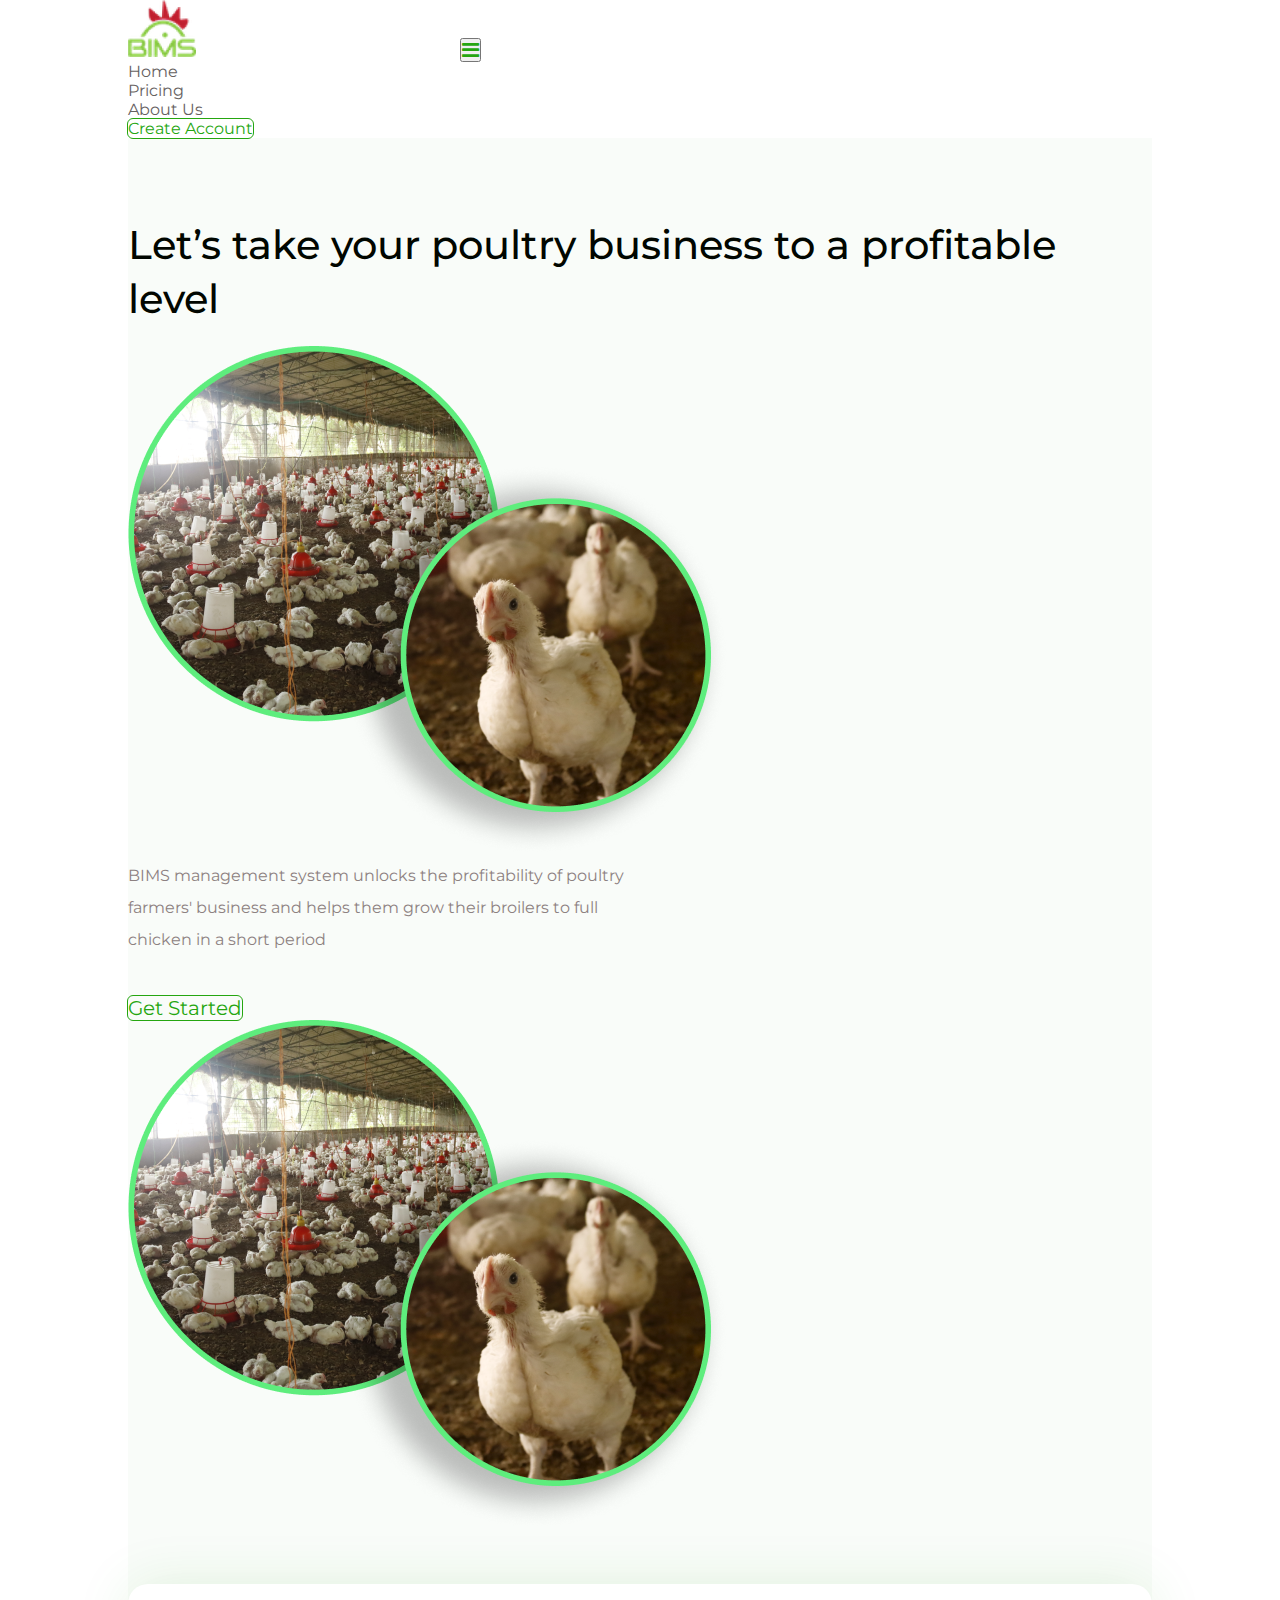
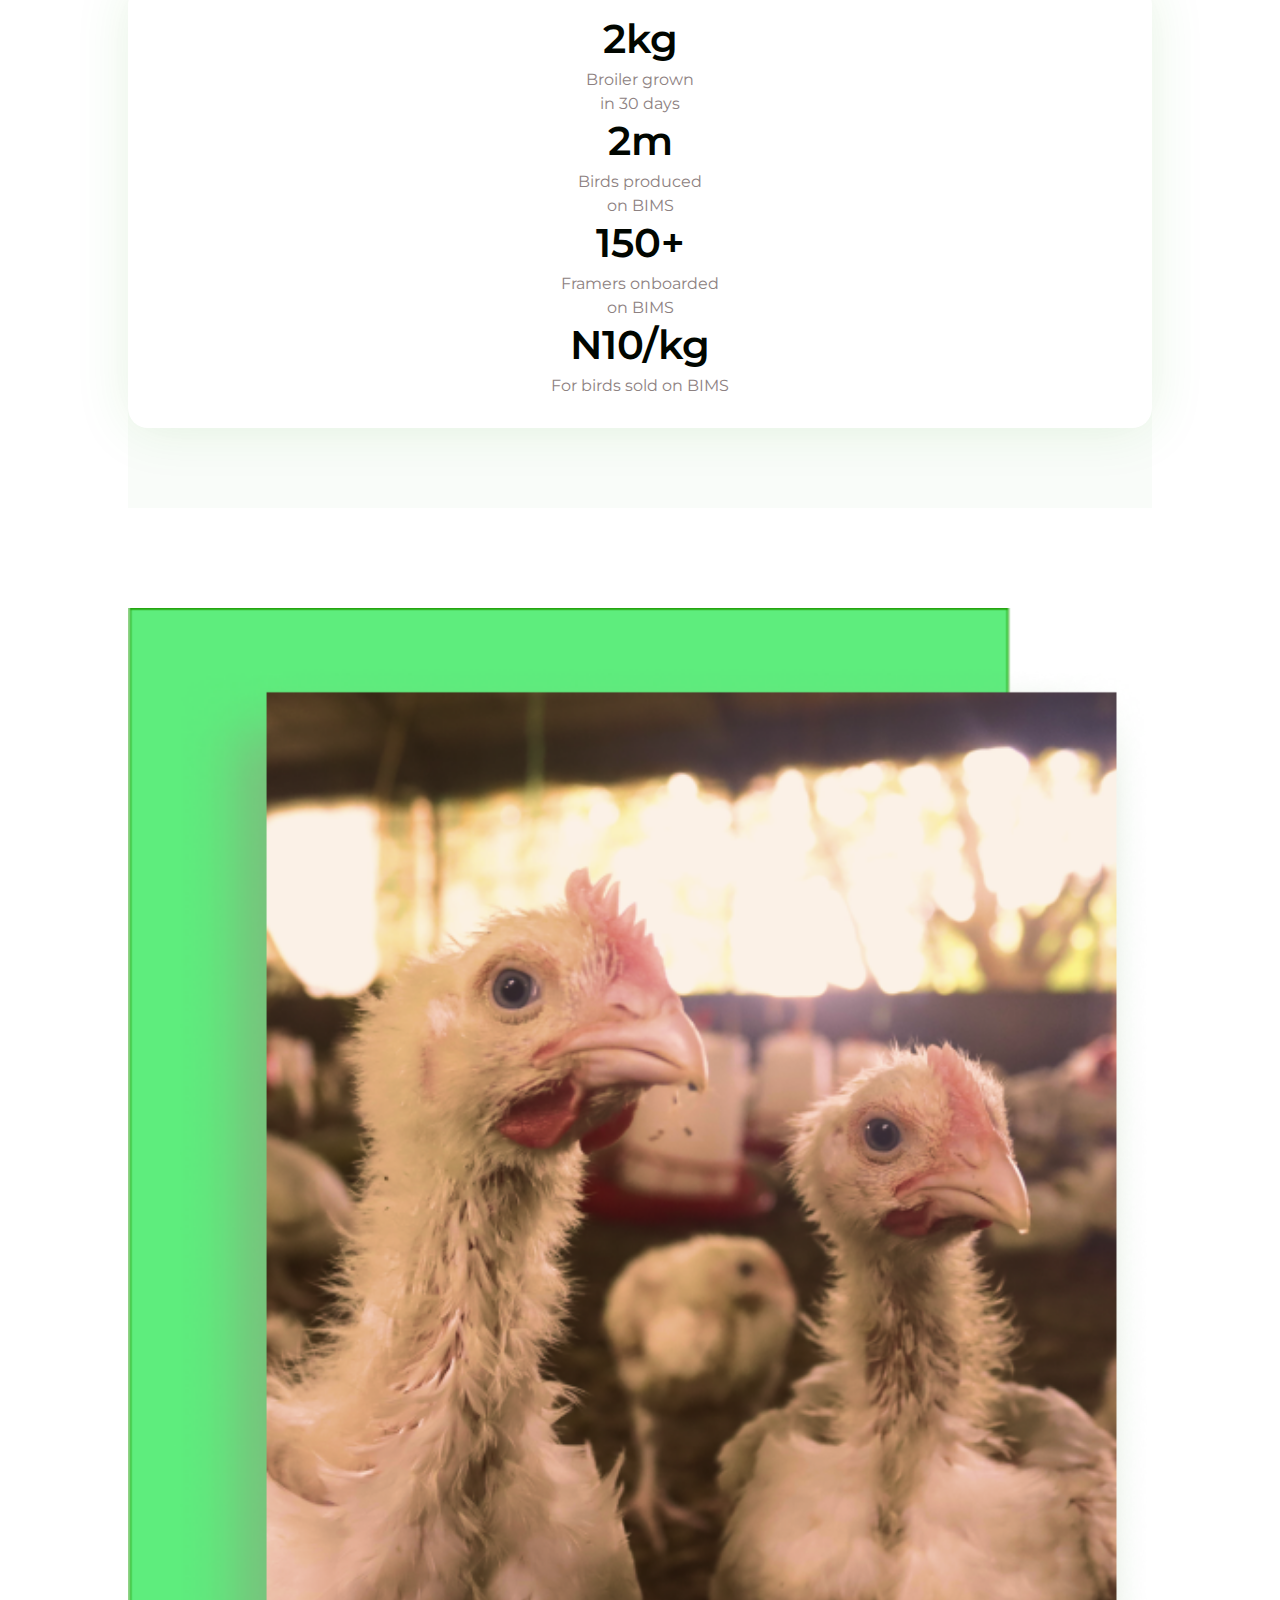
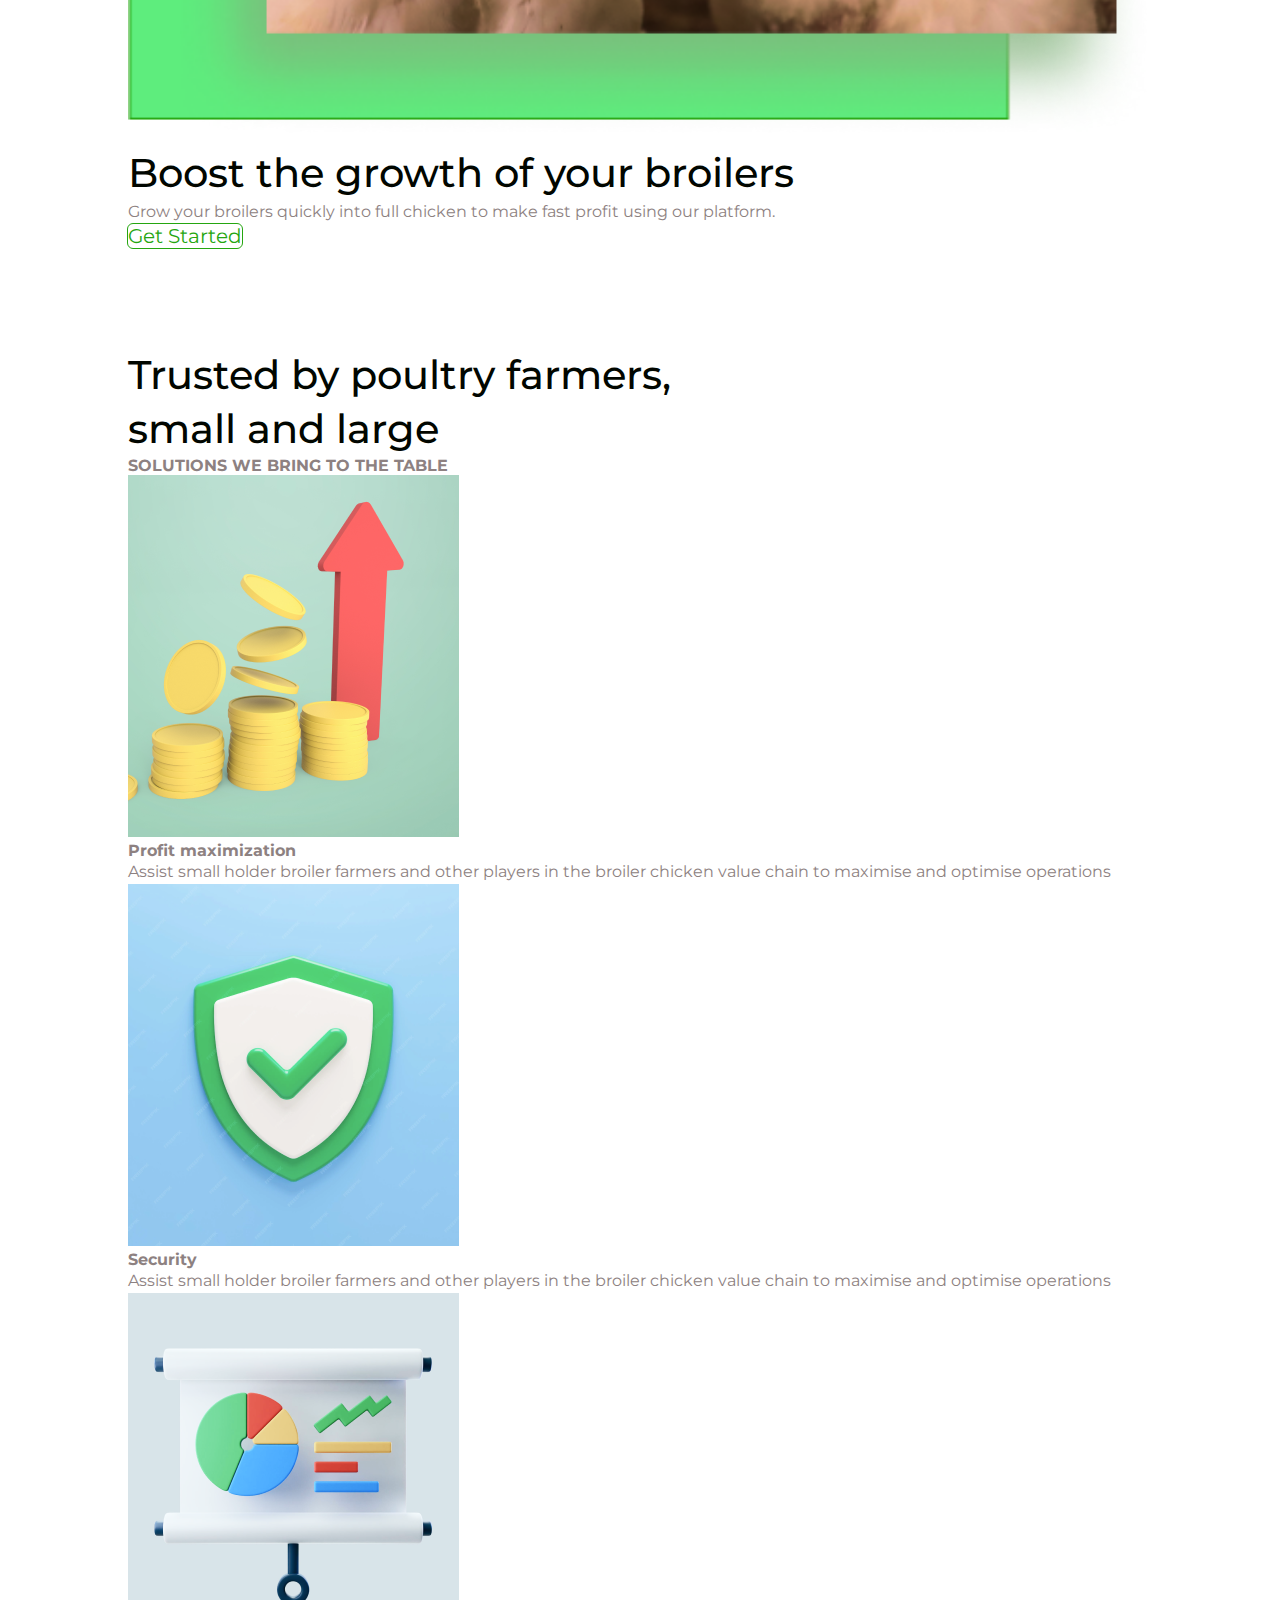
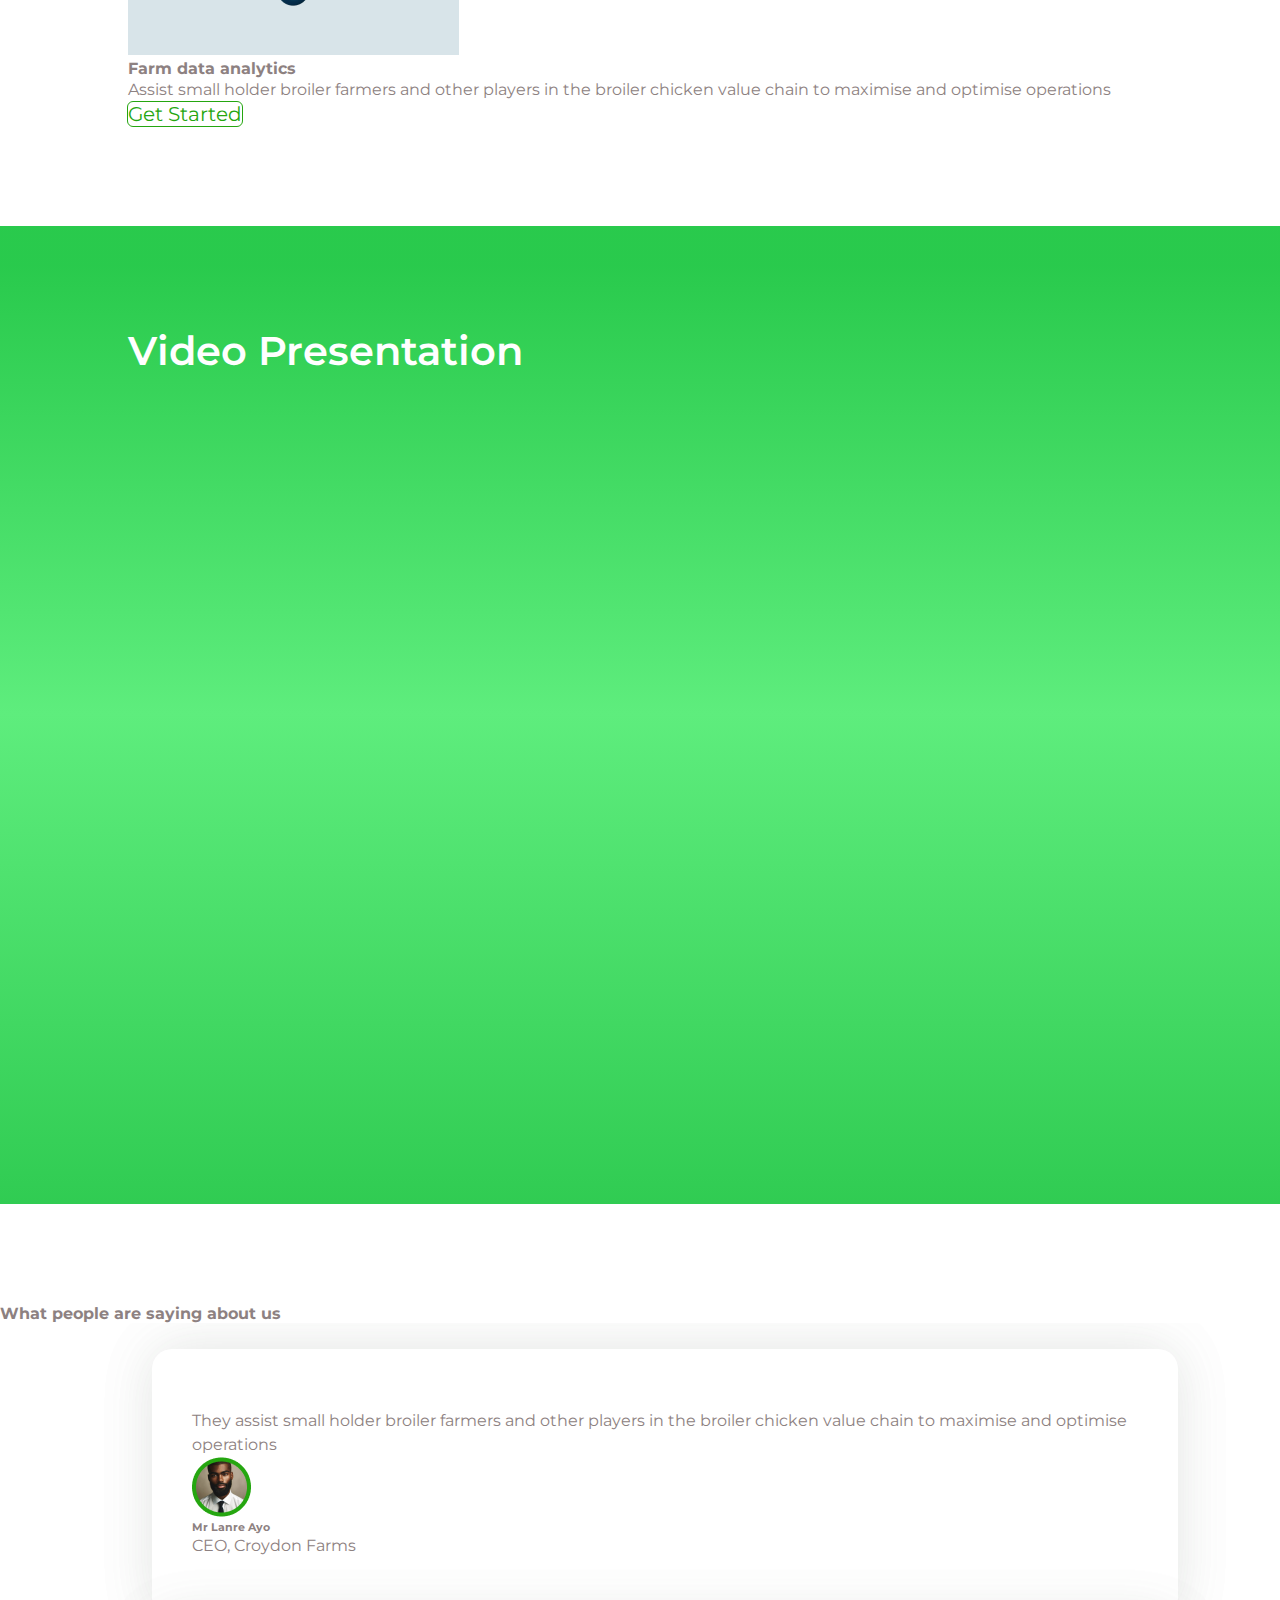
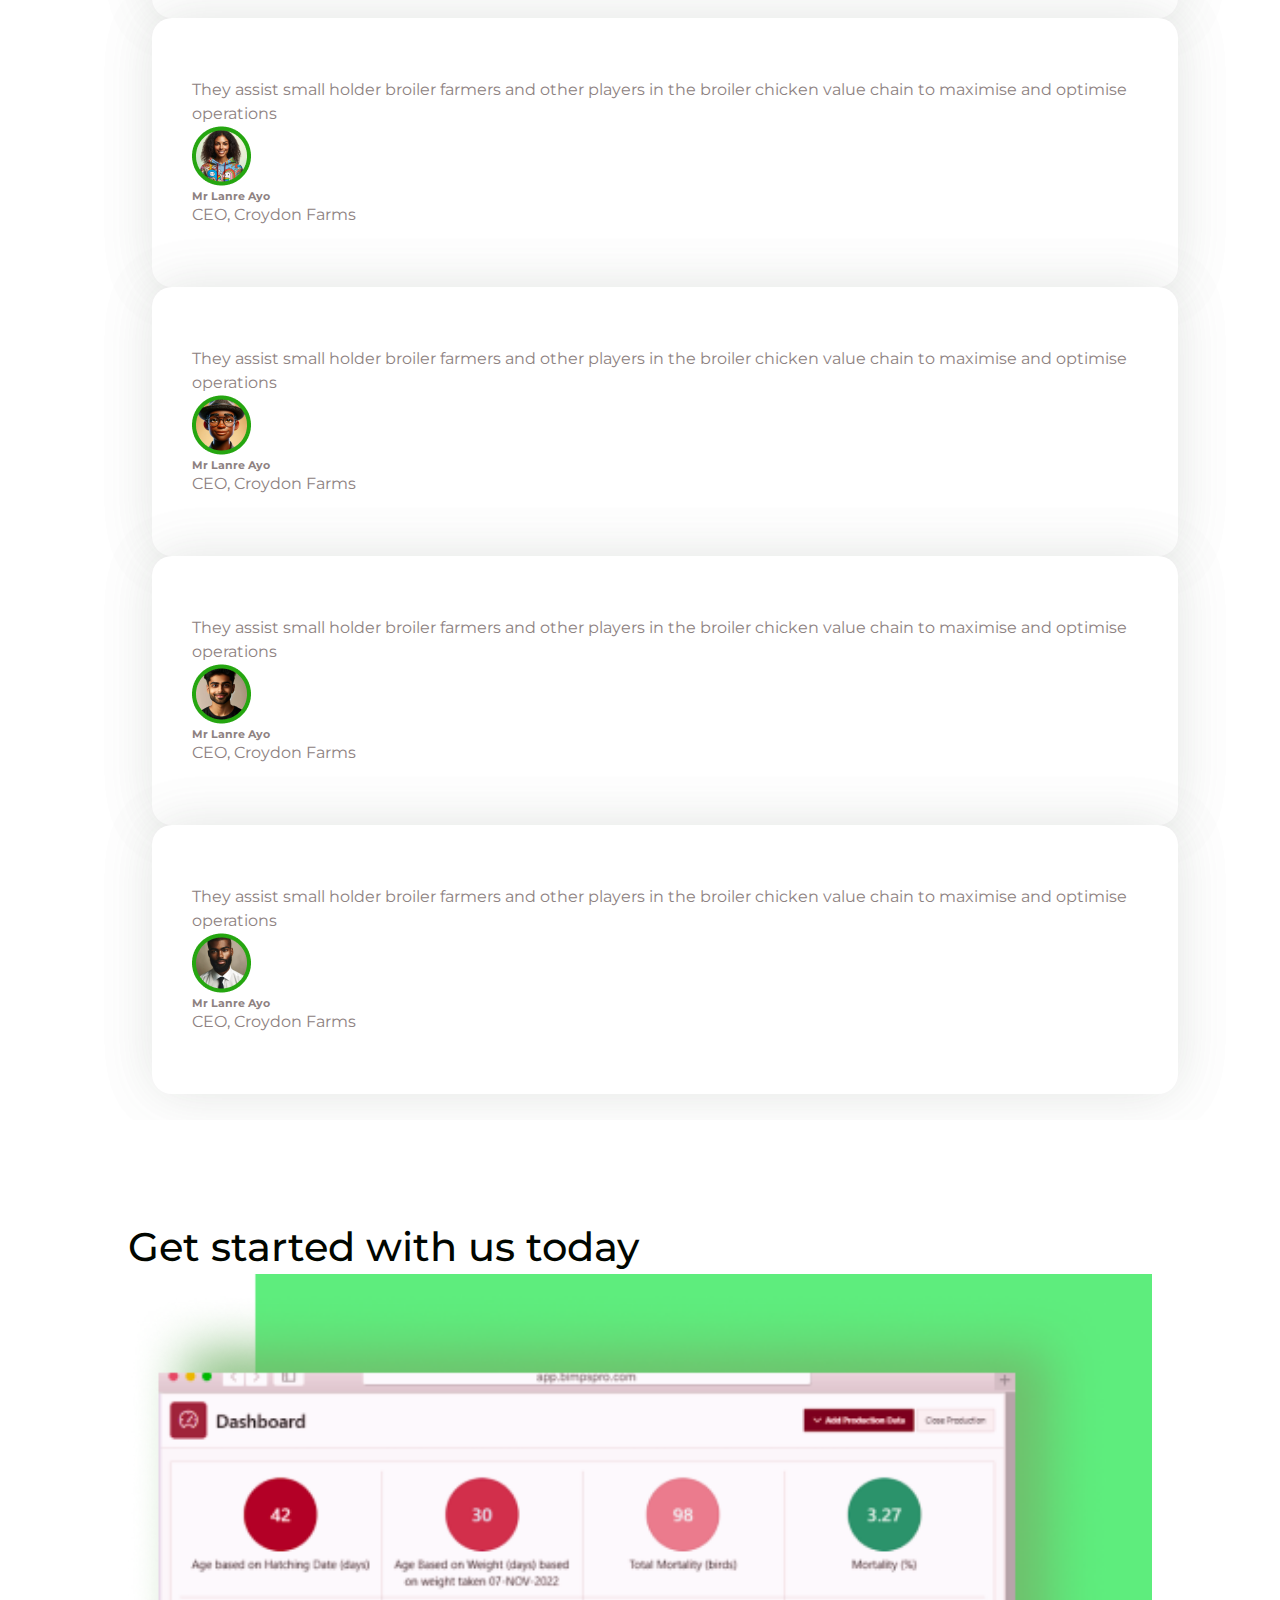
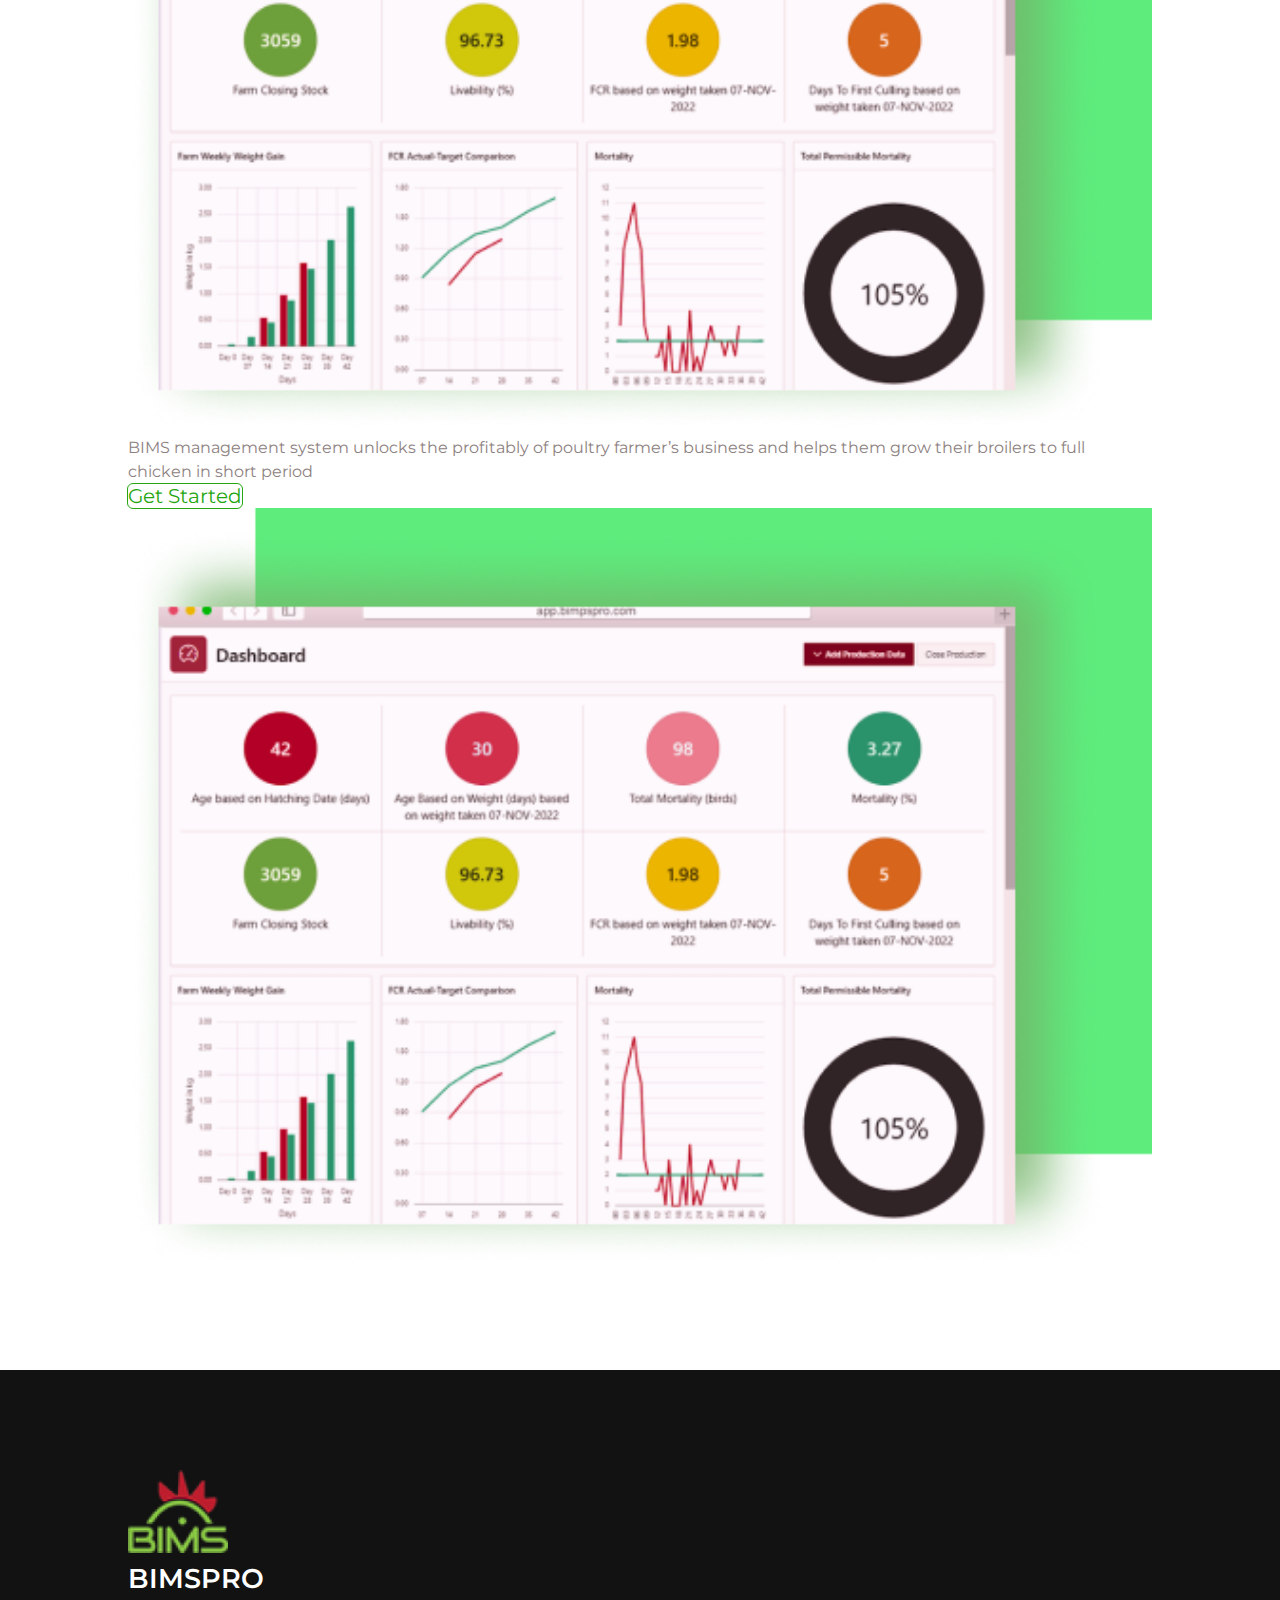
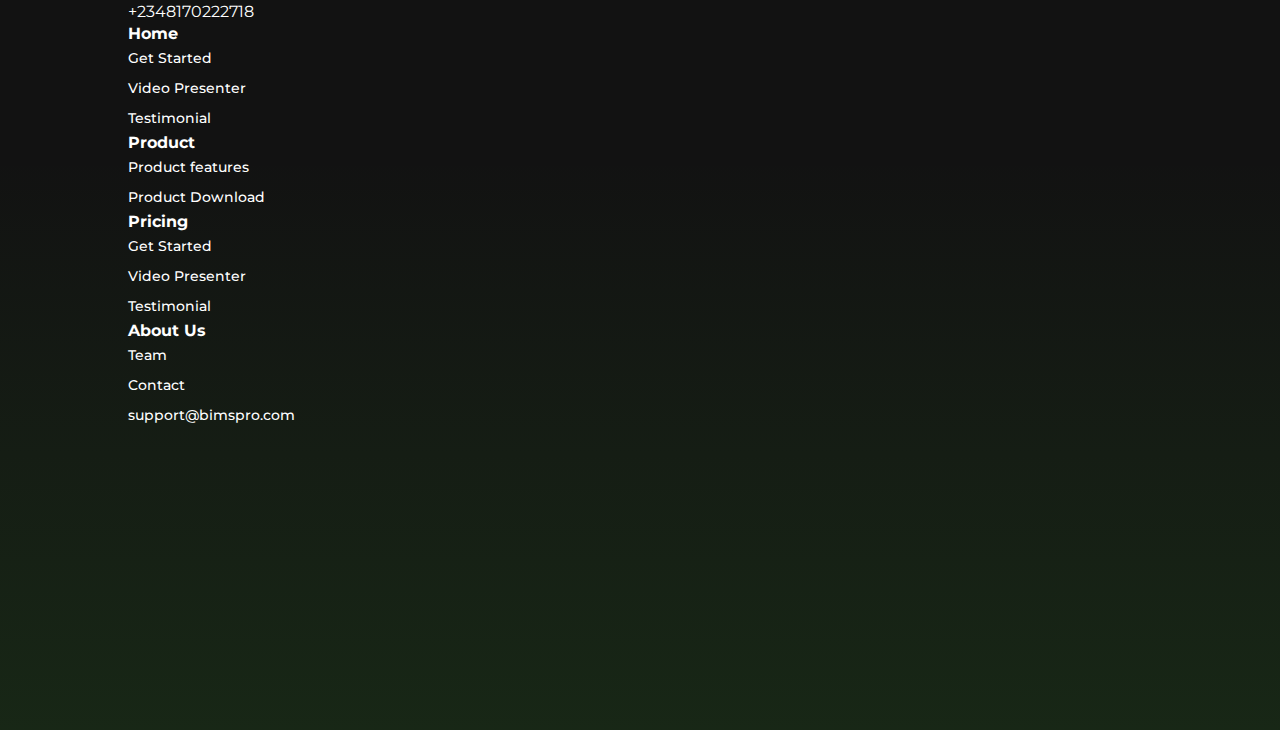
<file: index.html>
<!DOCTYPE html>
<html lang="en">
<head>
    <meta charset="UTF-8">
    <meta name="viewport" content="width=device-width, initial-scale=1.0">
    <title>BIMS</title>

    <!-- Bootstrap CSS -->
    <link href="https://cdn.jsdelivr.net/npm/bootstrap@5.3.2/dist/css/bootstrap.min.css" rel="stylesheet" integrity="sha384-T3c6CoIi6uLrA9TneNEoa7RxnatzjcDSCmG1MXxSR1GAsXEV/Dwwykc2MPK8M2HN" crossorigin="anonymous">

    <!-- icon -->
    <link rel="stylesheet" href="https://cdnjs.cloudflare.com/ajax/libs/font-awesome/4.7.0/css/font-awesome.min.css">

    <!-- google font -->
    <link rel="preconnect" href="https://fonts.googleapis.com">
    <link rel="preconnect" href="https://fonts.gstatic.com" crossorigin>
    <!-- moserati -->
    <link href="https://fonts.googleapis.com/css2?family=Montserrat:ital,wght@0,100..900;1,100..900&display=swap" rel="stylesheet">
    <!-- joti one -->
    <link href="https://fonts.googleapis.com/css2?family=Joti+One&display=swap" rel="stylesheet">
    <!-- Gothic -->
    <!-- <link href="https://fonts.googleapis.com/css2?family=Nanum+Gothic&display=swap" rel="stylesheet"> -->
    <!-- jquery -->
    <script src="https://code.jquery.com/jquery-3.6.4.min.js"></script>

    <link rel="stylesheet" href="assets/css/index.css">
    <link rel="stylesheet" href="assets/css/pricing.css">
    <link rel="stylesheet" href="assets/css/about.css">
    <link rel="stylesheet" href="assets/css/form.css">

</head>
<body>
<div class="wrapper80">
    <nav class="navbar navbar-expand-lg">
    <div class="container-fluid pt-2">
        <a class="navbar-brand" href="index.html"><img src="assets/images/logo.png" alt="BIMS"></a>
        <button class="navbar-toggler bg-light" type="button" data-bs-toggle="collapse" data-bs-target="#navbarSupportedContent" aria-controls="navbarSupportedContent" aria-expanded="false" aria-label="Toggle navigation">
        <i class="fa fa-bars" aria-hidden="true"></i>
        </button>
        <div class="collapse navbar-collapse" id="navbarSupportedContent">
        <ul class="navbar-nav me-auto mb-2 mb-lg-0">
            <li class="nav-item a">
            <a class="nav-link active" aria-current="page" href="index.html">Home</a>
            </li>
            <li class="nav-item a">
            <a class="nav-link" href="pricing.html">Pricing</a>
            </li>
            </li>
            <li class="nav-item a">
            <a class="nav-link" href="about.html">About Us</a>
            </li>
        </ul>
        <ul class="navbar-nav mt-2 mb-lg-0">
            <li class="nav-item button">
            <a class="nav-link px-5 py-3 outline-btn" class="getStartedBtn" onclick="openModal()">Create Account</a>
            </li> 
        </ul>
        </div>
    </div>
    </nav>
</div>
<div class="section1 wrapper80">
    <div class="hero">
        <div class="row">
            <div class="col order-md-1">
                <h1>Let’s take your poultry business to a profitable level</h1>
                <img src="assets/images/group1.png" class="heroimg1 w-100 d-md-none" alt="">
                <p class="p">BIMS management system unlocks the profitability of poultry <br>farmers' business and helps them grow their broilers to full <br>chicken in a short period</p>
                <a class="px-5 py-3 outline-btn" href="#" class="getStartedBtn">Get Started</a>
            </div>
            <div class="col order-md-2">
                <img src="assets/images/group1.png" class="heroimg1 w-100 d-none d-md-block" alt="">
            </div>
        </div>
        <div class="card">
            <div class="row">
                <div class="col">
                    <h2>2kg</h2>
                    <p>Broiler grown <br>in 30 days</p>
                </div>
                <div class="col">
                    <h2>2m</h2>
                    <p>Birds produced <br>on BIMS</p>
                </div>
                <div class="col">
                    <h2>150+</h2>
                    <p>Framers onboarded <br>on BIMS</p>
                </div>
                <div class="col">
                    <h2>N10/kg</h2>
                    <p>For birds sold on BIMS</p>
                </div>
            </div>
        </div>
    </div>
</div>

<div class="section2 wrapper80" id="getstarted">
    <div class="row">
        <div class="col">
            <img src="assets/images/heng.png" alt="">
        </div>
        <div class="col">
            <h1>Boost the growth of your broilers</h1>
            <p class="mb-5">Grow your broilers quickly into full chicken to make fast profit using our platform.</p>
            <a class="px-5 py-3 outline-btn" onclick="openModal()" class="getStartedBtn">Get Started</a>
        </div>
    </div>
</div>
<div class="section3 wrapper80">
    <div class="text-center mt-5">
        <h1 class="mt-5">Trusted by poultry farmers, <br>small and large</h1>
        <h4 class="mSolutions we bring to the tablet-4 mb-3">SOLUTIONS WE BRING TO THE TABLE</h4>
    </div>
    <div class="d-flex justify-content-between my-5">
        <div class="col-md-3">
            <img src="assets/images/Rectangle4.png" class="mb-4 w-100" alt="">
            <h4>Profit maximization</h4>
            <p>Assist small holder broiler farmers and other players in the broiler chicken value chain to maximise and optimise operations</p>
        </div>
        <div class="col-md-3">
            <img src="assets/images/Rectangle4(1).png" class="mb-4 w-100" alt="">
            <h4>Security</h4>
            <p>Assist small holder broiler farmers and other players in the broiler chicken value chain to maximise and optimise operations</p>
        </div>
        <div class="col-md-3">
            <img src="assets/images/Rectangle4(2).png" class="mb-4 w-100" alt="">
            <h4>Farm data analytics</h4>
            <p>Assist small holder broiler farmers and other players in the broiler chicken value chain to maximise and optimise operations</p>
        </div>
    </div>
    <div class="d-flex justify-content-center">
        <a class="px-5 py-3 outline-btn col-lg-3 col-md-4" onclick="openModal()" class="getStartedBtn">Get Started</a>
    </div>
</div>
<div class="section4" id="presenter">
    <div class="wrapper80">
        <div class="text-center mb-4">
            <h2>Video Presentation</h2>
        </div>
        <iframe class="w-100" height="720" src="https://www.youtube.com/embed/_aMiauzOLak" title="How to Start a 500 Chicken Farm on a Low Budget" frameborder="0" allow="accelerometer; autoplay; clipboard-write; encrypted-media; gyroscope; picture-in-picture; web-share" allowfullscreen></iframe>
    </div>
</div>
<div class="section5" id="testimonial">
    <div class="text-center">
        <h4>What people are saying about us</h4>
    </div>
    <div class="main d-flex">
        <div class="card col-md-3 col-sm-12">
            <p>They assist small holder broiler farmers and other players in the broiler chicken value chain to maximise and optimise operations</p>
            <div class="d-flex px-">
                <div class="col-4">
                    <img src="assets/images/Ellipse4.png" alt="">
                </div>
                <div class="col-8">
                    <h6>Mr Lanre Ayo</h6>
                    <p>CEO, Croydon Farms</p>
                </div>
            </div>
        </div>
        <div class="card col-md-3 col-sm-12">
            <p>They assist small holder broiler farmers and other players in the broiler chicken value chain to maximise and optimise operations</p>
            <div class="d-flex px-">
                <div class="col-4">
                    <img src="assets/images/Ellipse4(1).png" alt="">
                </div>
                <div class="col-8">
                    <h6>Mr Lanre Ayo</h6>
                    <p>CEO, Croydon Farms</p>
                </div>
            </div>
        </div>
        <div class="card col-md-3 col-sm-12">
            <p>They assist small holder broiler farmers and other players in the broiler chicken value chain to maximise and optimise operations</p>
            <div class="d-flex px-">
                <div class="col-4">
                    <img src="assets/images/Ellipse4(2).png" alt="">
                </div>
                <div class="col-8">
                    <h6>Mr Lanre Ayo</h6>
                    <p>CEO, Croydon Farms</p>
                </div>
            </div>
        </div>
        <div class="card col-md-3 col-sm-12">
            <p>They assist small holder broiler farmers and other players in the broiler chicken value chain to maximise and optimise operations</p>
            <div class="d-flex px-">
                <div class="col-4">
                    <img src="assets/images/Ellipse4(3).png" alt="">
                </div>
                <div class="col-8">
                    <h6>Mr Lanre Ayo</h6>
                    <p>CEO, Croydon Farms</p>
                </div>
            </div>
        </div>
        <div class="card col-md-3 col-sm-12">
            <p>They assist small holder broiler farmers and other players in the broiler chicken value chain to maximise and optimise operations</p>
            <div class="d-flex px-">
                <div class="col-4">
                    <img src="assets/images/Ellipse4.png" alt="">
                </div>
                <div class="col-8">
                    <h6>Mr Lanre Ayo</h6>
                    <p>CEO, Croydon Farms</p>
                </div>
            </div>
        </div>
    </div>
</div>
<div class="section6 wrapper80">
    <div class="row">
        <div class="col order-md-1">
            <h1>Get started with us today</h1>
            <img src="assets/images/Group5.png" class="heroimg1 w-100 d-md-none" alt="">
            <p class="mb-5">BIMS management system unlocks the profitably of poultry farmer’s business and helps them grow their broilers to full chicken in short period</p>
            <a class="px-5 py-3 outline-btn col-md-6 col-sm-12" onclick="openModal()" class="getStartedBtn">Get Started</a>
        </div>
        <div class="col order-md-2">
            <img src="assets/images/Group5.png" class="heroimg1 w-100 d-none d-md-block" alt="">
        </div>
    </div>
</div>



<div class="overlay"></div>
<div class="modal" id="myModal">
  <div class="modal-content">
    <div class="modal-left">
      <h1>BIMS</h1>
      <p>Helping poultry farmers boost the <br>growth of their broilers </p>
    </div>
    <div class="modal-right">
      <div class="form-header">
        <img src="assets/images/logo.png" class="logo" alt="Your Logo">
        <button class="back-btn" onclick="closeModal()">Back</button>
      </div>
      <form class="form">
        <h3>Create Account</h3>
        <div class="form-group">
          <label for="email">Email:</label>
          <input type="email" id="email" name="email" class="w-100" placeholder="Enter email" required>
        </div>
        
        <div class="form-group">
          <label for="password">Password:</label>
          <input type="password" id="password" name="password" class="w-100" placeholder="Create password"  required>
        </div>

        <div class="form-group mb-5">
          <input type="checkbox" id="agree" name="agree" required>
          <label for="agree">I agree to the policy</label>
        </div>
        
        <a class="outline-btn col-md-12 btn">Create Account</a>
      </form>
    </div>
  </div>
</div>




<footer>
    <div class="section7 wrapper80">
        <div class="row">
            <div class="col">
                <img src="assets/images/logo.png" alt="">
                <h2>BIMSPRO</h2>
                <p>+2348170222718</p>
            </div>
            <div class="col"></div>
            <div class="col">
                <h4>Home</h4>
                <ul>
                    <li>
                        <a href="#getstarted">Get Started</a>
                    </li>
                    <li>
                        <a href="#presenter">Video Presenter</a>
                    </li>
                    <li>
                        <a href="#testimonial">Testimonial</a>
                    </li>
                </ul>
            </div>
            <div class="col">
                <h4>Product</h4>
                <ul>
                    <li>
                        <a href="#getstarted">Product features</a>
                    </li>
                    <li>
                        <a href="#presenter">Product Download</a>
                    </li>
                </ul>
            </div>
            <div class="col">
                <h4>Pricing</h4>
                <ul>
                    <li>
                        <a href="#getstarted">Get Started</a>
                    </li>
                    <li>
                        <a href="#presenter">Video Presenter</a>
                    </li>
                    <li>
                        <a href="#testimonial">Testimonial</a>
                    </li>
                </ul>
            </div>
            <div class="col">
                <h4>About Us</h4>
                <ul>
                    <li>
                        <a href="">Team</a>
                    </li>
                    <li>
                        <a href="">Contact</a>
                    </li>
                    <li>
                        <a href="mailto:support@bimspro.com">support@bimspro.com</a>
                    </li>
                </ul>
            </div>
        </div>
    </div>
</footer>
<script>
        $(document).ready(function () {
//   $(".getStartedBtn").click(function () {
//     $("#myModal").css("display", "block");
//     $(".overlay").css("display", "block");
//   });

  // Close the modal when clicking outside the form
  $(".overlay").click(function () {
    $("#myModal").css("display", "none");
    $(".overlay").css("display", "none");
  });
});
function openModal() {
    $("#myModal").css("display", "block");
    $(".overlay").css("display", "block");
}

function closeModal() {
  $("#myModal").css("display", "none");
  $(".overlay").css("display", "none");
}
    </script>
    <!-- Bootstrap JS -->
    <script src="https://cdn.jsdelivr.net/npm/bootstrap@5.3.2/dist/js/bootstrap.bundle.min.js" integrity="sha384-C6RzsynM9kWDrMNeT87bh95OGNyZPhcTNXj1NW7RuBCsyN/o0jlpcV8Qyq46cDfL" crossorigin="anonymous"></script>
    <!-- <script src="assets/js/index.js"></script> -->

</body>
</html>
</file>
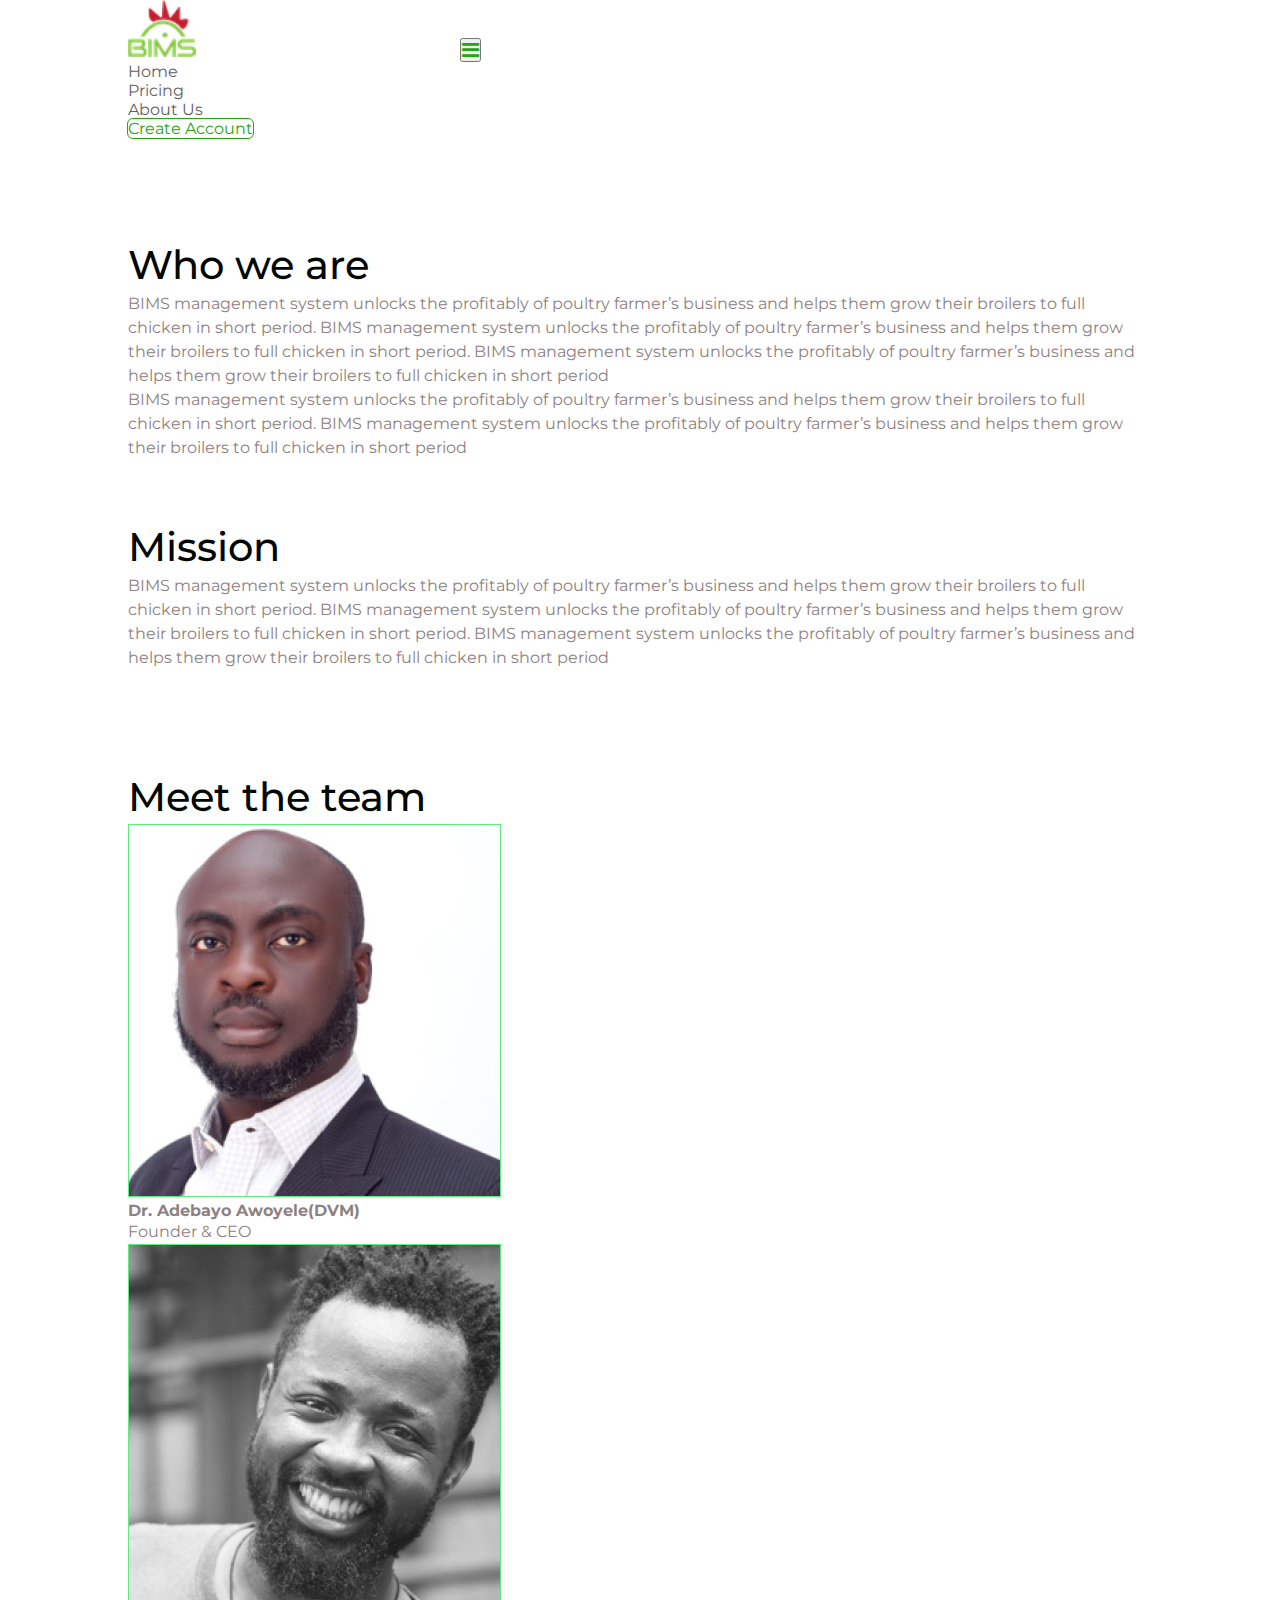
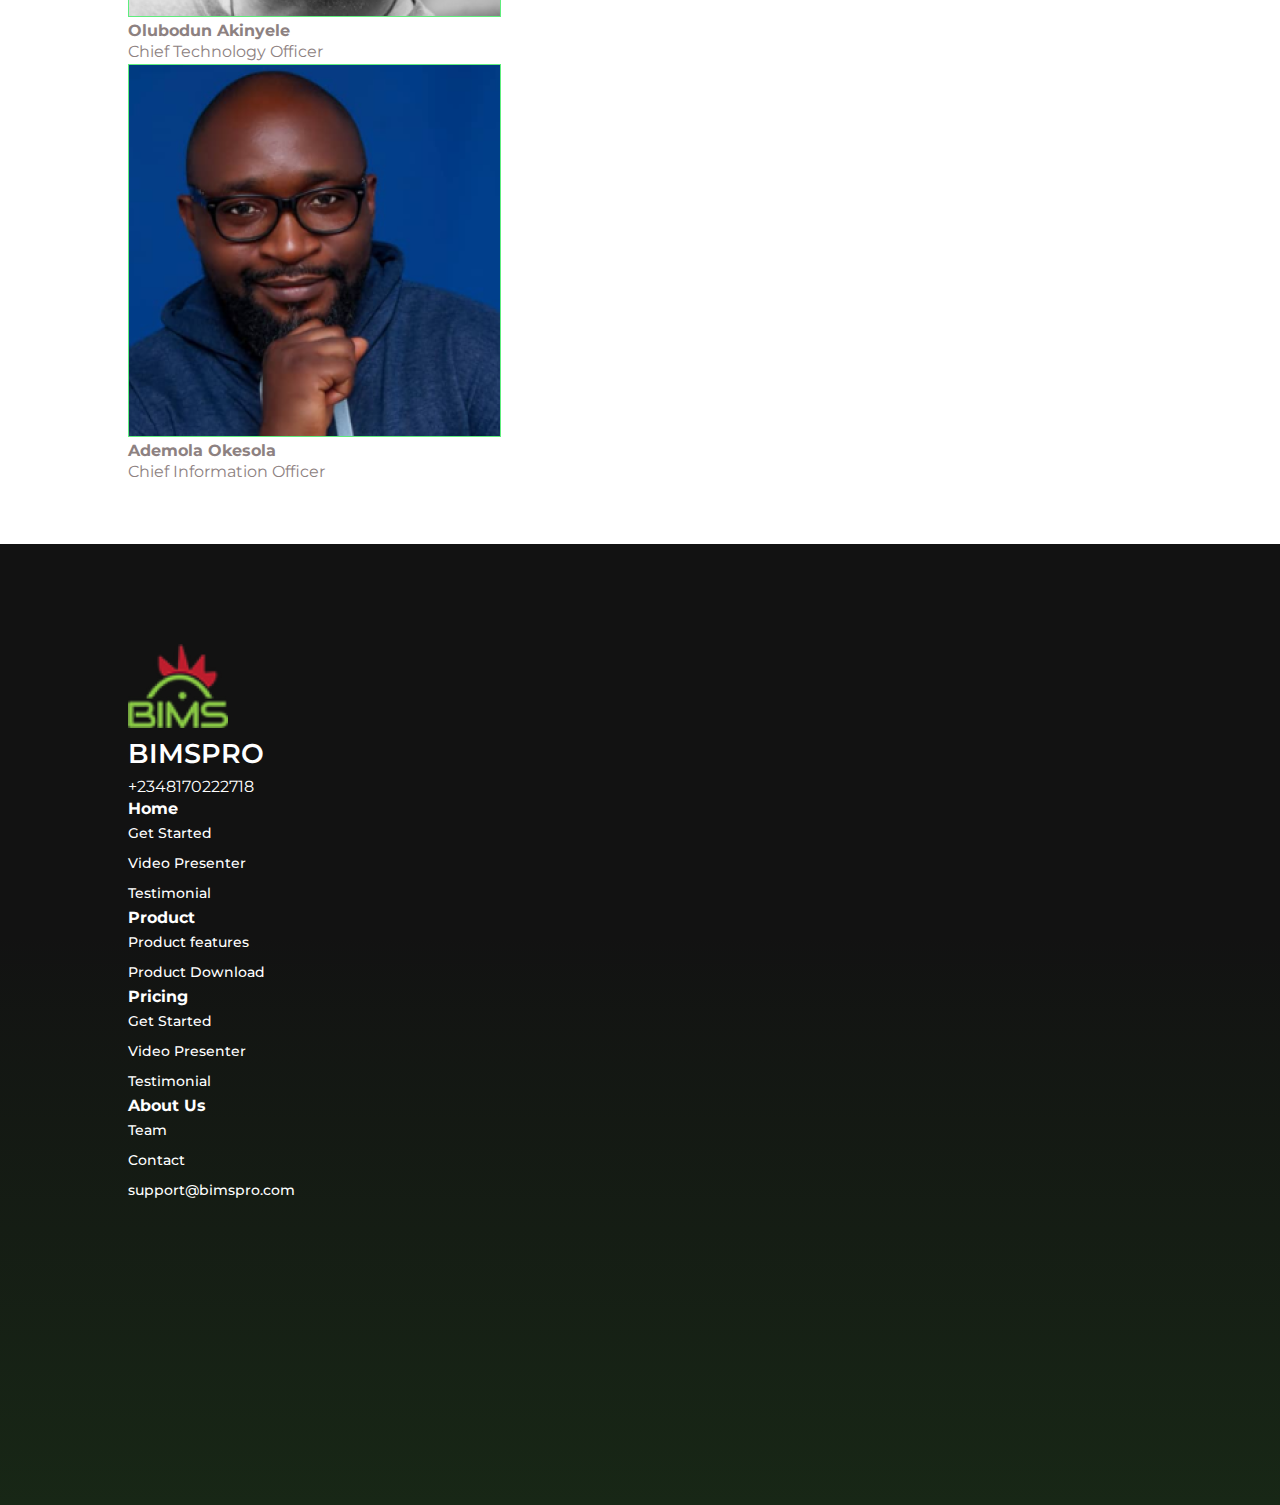
<file: about.html>
<!DOCTYPE html>
<html lang="en">
<head>
    <meta charset="UTF-8">
    <meta name="viewport" content="width=device-width, initial-scale=1.0">
    <title>BIMS</title>

    <!-- Bootstrap CSS -->
    <link href="https://cdn.jsdelivr.net/npm/bootstrap@5.3.2/dist/css/bootstrap.min.css" rel="stylesheet" integrity="sha384-T3c6CoIi6uLrA9TneNEoa7RxnatzjcDSCmG1MXxSR1GAsXEV/Dwwykc2MPK8M2HN" crossorigin="anonymous">

    <!-- icon -->
    <link rel="stylesheet" href="https://cdnjs.cloudflare.com/ajax/libs/font-awesome/4.7.0/css/font-awesome.min.css">

    <!-- google font -->
    <link rel="preconnect" href="https://fonts.googleapis.com">
    <link rel="preconnect" href="https://fonts.gstatic.com" crossorigin>
    <!-- moserati -->
    <link href="https://fonts.googleapis.com/css2?family=Montserrat:ital,wght@0,100..900;1,100..900&display=swap" rel="stylesheet">
    <!-- joti one -->
    <link href="https://fonts.googleapis.com/css2?family=Joti+One&display=swap" rel="stylesheet">    <!-- Custom Styles -->
    <!-- Gothic -->
    <link href="https://fonts.googleapis.com/css2?family=Nanum+Gothic&display=swap" rel="stylesheet">

    <link rel="stylesheet" href="assets/css/index.css">
    <link rel="stylesheet" href="assets/css/pricing.css">
    <link rel="stylesheet" href="assets/css/about.css">
    
    
</head>
<body>
<div class="wrapper80">
    <nav class="navbar navbar-expand-lg">
    <div class="container-fluid pt-2">
        <a class="navbar-brand" href="index.html"><img src="assets/images/logo.png" alt="BIMS"></a>
        <button class="navbar-toggler bg-light" type="button" data-bs-toggle="collapse" data-bs-target="#navbarSupportedContent" aria-controls="navbarSupportedContent" aria-expanded="false" aria-label="Toggle navigation">
        <i class="fa fa-bars" aria-hidden="true"></i>
        </button>
        <div class="collapse navbar-collapse" id="navbarSupportedContent">
        <ul class="navbar-nav me-auto mb-2 mb-lg-0">
            <li class="nav-item a">
            <a class="nav-link active" aria-current="page" href="index.html">Home</a>
            </li>
            <li class="nav-item a">
            <a class="nav-link" href="pricing.html">Pricing</a>
            </li>
            </li>
            <li class="nav-item a">
            <a class="nav-link" href="about.html">About Us</a>
            </li>
        </ul>
        <ul class="navbar-nav mt-2 mb-lg-0">
            <li class="nav-item button">
            <a class="nav-link px-5 py-3 outline-btn" href="#">Create Account</a>
            </li> 
        </ul>
        </div>
    </div>
    </nav>
</div>
<div class="aboutsection1 wrapper80">
        <h1>Who we are</h1>
        <p>BIMS management system unlocks the profitably of poultry farmer’s business and helps them grow their broilers to full chicken in short period. BIMS management system unlocks the profitably of poultry farmer’s business and helps them grow their broilers to full chicken in short period. BIMS management system unlocks the profitably of poultry farmer’s business and helps them grow their broilers to full chicken in short period</p>

        <p>BIMS management system unlocks the profitably of poultry farmer’s business and helps them grow their broilers to full chicken in short period. BIMS management system unlocks the profitably of poultry farmer’s business and helps them grow their broilers to full chicken in short period</p>
</div>
<div class="aboutsection2 wrapper80">
        <h1>Mission</h1>
        <p>BIMS management system unlocks the profitably of poultry farmer’s business and helps them grow their broilers to full chicken in short period. BIMS management system unlocks the profitably of poultry farmer’s business and helps them grow their broilers to full chicken in short period. BIMS management system unlocks the profitably of poultry farmer’s business and helps them grow their broilers to full chicken in short period</p>
</div>
<div class="aboutsection3 wrapper80" id="team">
    <h1>Meet the team</h1>
    <div class="row justify-content-between my-5">
        <div class="col">
            <img src="assets/images/Frame68.png" class="mb-4 w-100" alt="">
            <h4>Dr. Adebayo Awoyele(DVM)</h4>
            <p>Founder & CEO</p>
        </div>
        <div class="col">
            <img src="assets/images/Frame68(1).png" class="mb-4 w-100" alt="">
            <h4>Olubodun Akinyele</h4>
            <p>Chief Technology Officer</p>
        </div>
        <div class="col">
            <img src="assets/images/Frame68(2).png" class="mb-4 w-100" alt="">
            <h4>Ademola Okesola</h4>
            <p>Chief Information Officer</p>
        </div>
    </div>
</div>

<footer>
    <div class="section7 wrapper80">
        <div class="row">
            <div class="col">
                <img src="assets/images/logo.png" alt="">
                <h2>BIMSPRO</h2>
                <p>+2348170222718</p>
            </div>
            <div class="col"></div>
            <div class="col">
                <h4>Home</h4>
                <ul>
                    <li>
                        <a href="#getstarted">Get Started</a>
                    </li>
                    <li>
                        <a href="#presenter">Video Presenter</a>
                    </li>
                    <li>
                        <a href="#testimonial">Testimonial</a>
                    </li>
                </ul>
            </div>
            <div class="col">
                <h4>Product</h4>
                <ul>
                    <li>
                        <a href="#getstarted">Product features</a>
                    </li>
                    <li>
                        <a href="#presenter">Product Download</a>
                    </li>
                </ul>
            </div>
            <div class="col">
                <h4>Pricing</h4>
                <ul>
                    <li>
                        <a href="#getstarted">Get Started</a>
                    </li>
                    <li>
                        <a href="#presenter">Video Presenter</a>
                    </li>
                    <li>
                        <a href="#testimonial">Testimonial</a>
                    </li>
                </ul>
            </div>
            <div class="col">
                <h4>About Us</h4>
                <ul>
                    <li>
                        <a href="#team">Team</a>
                    </li>
                    <li>
                        <a href="">Contact</a>
                    </li>
                    <li>
                        <a href="mailto:support@bimspro.com">support@bimspro.com</a>
                    </li>
                </ul>
            </div>
        </div>
    </div>
</footer>
    <!-- Bootstrap JS -->
    <script src="https://cdn.jsdelivr.net/npm/bootstrap@5.3.2/dist/js/bootstrap.bundle.min.js" integrity="sha384-C6RzsynM9kWDrMNeT87bh95OGNyZPhcTNXj1NW7RuBCsyN/o0jlpcV8Qyq46cDfL" crossorigin="anonymous"></script>


</body>
</html>
</file>
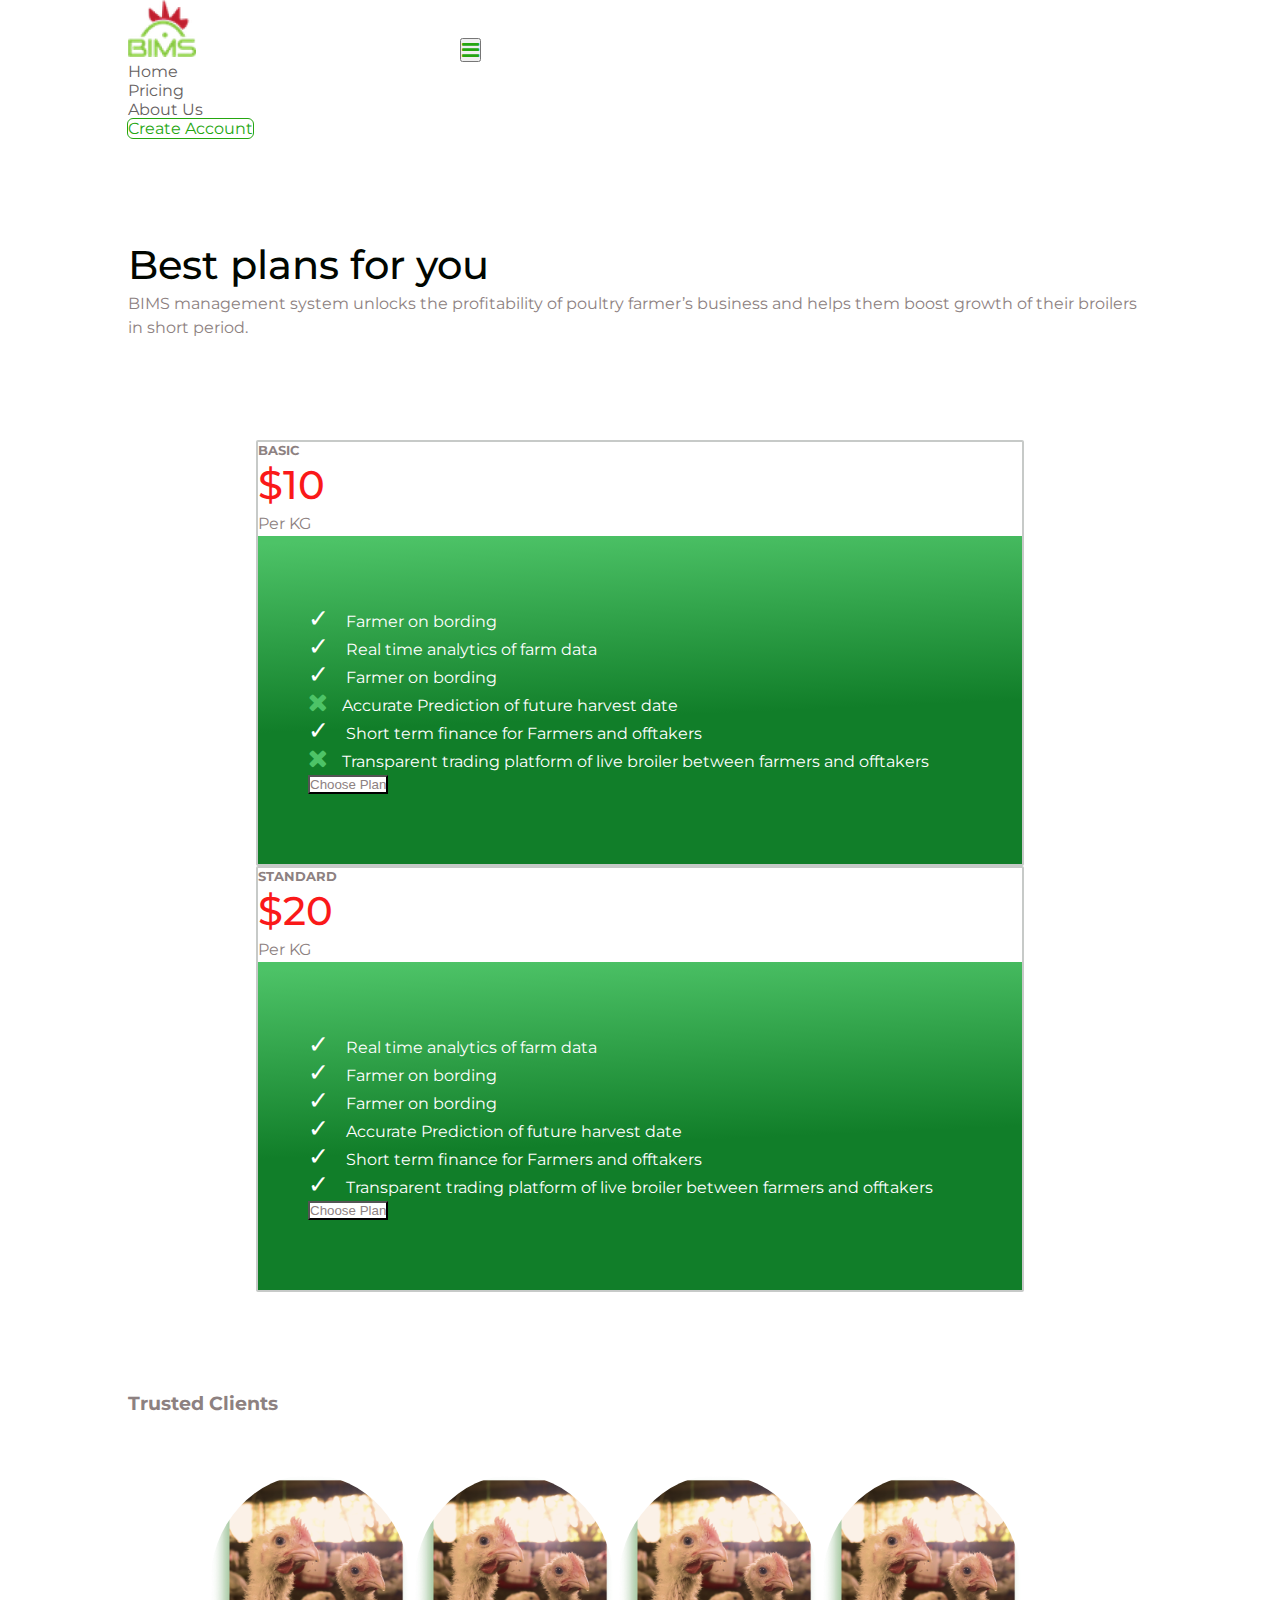
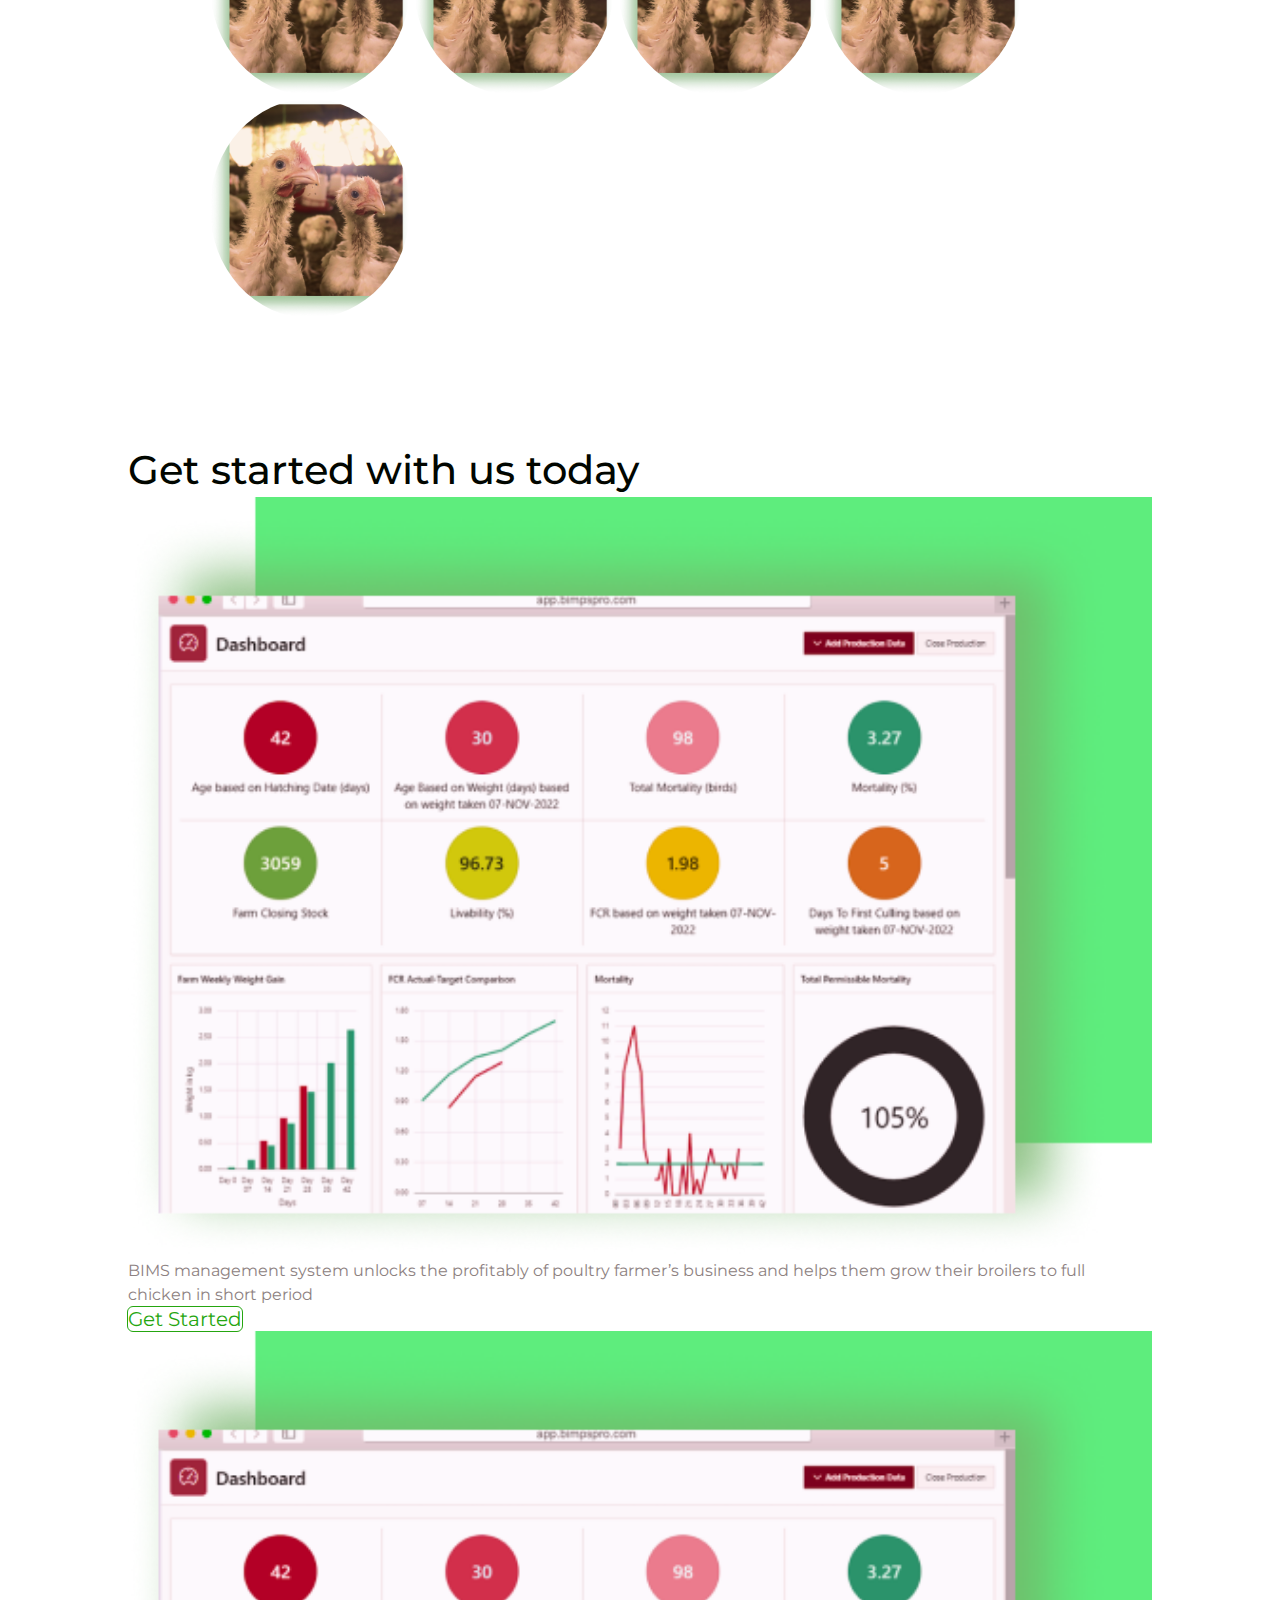
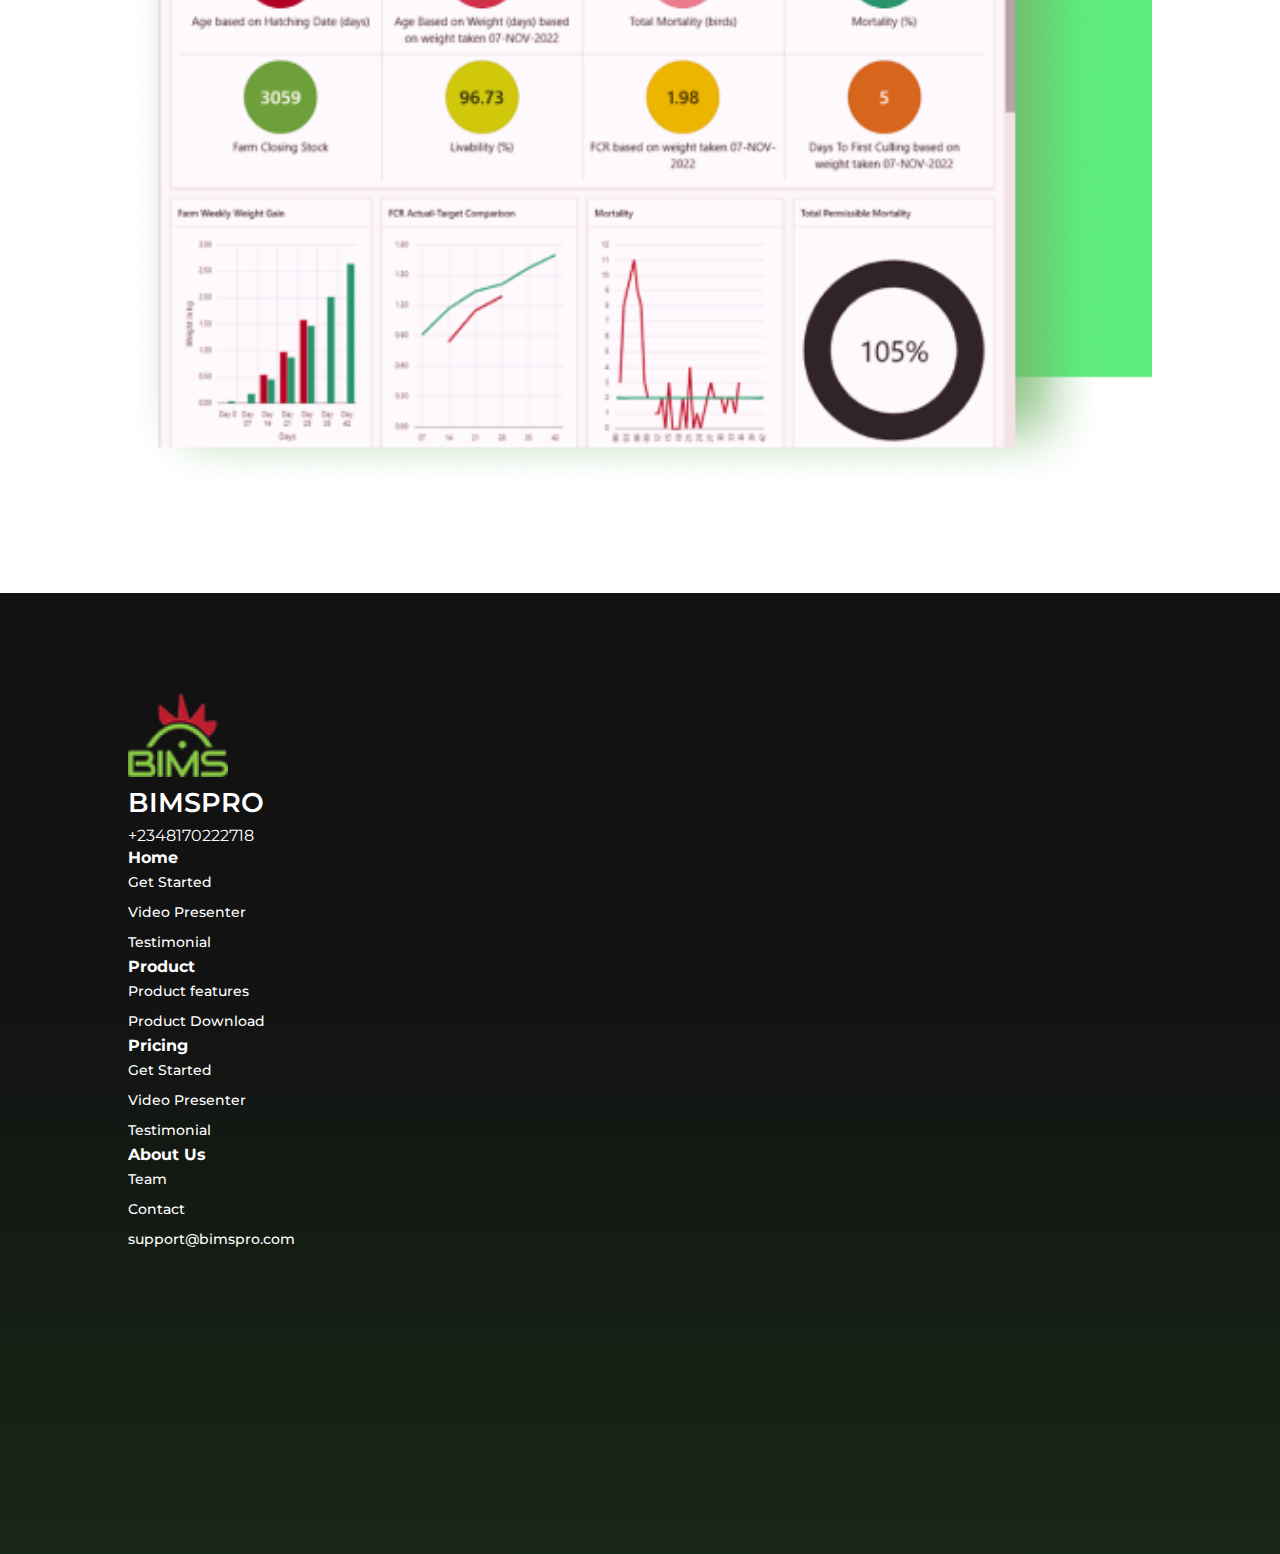
<file: pricing.html>
<!DOCTYPE html>
<html lang="en">
<head>
    <meta charset="UTF-8">
    <meta name="viewport" content="width=device-width, initial-scale=1.0">
    <title>BIMS</title>

    <!-- Bootstrap CSS -->
    <link href="https://cdn.jsdelivr.net/npm/bootstrap@5.3.2/dist/css/bootstrap.min.css" rel="stylesheet" integrity="sha384-T3c6CoIi6uLrA9TneNEoa7RxnatzjcDSCmG1MXxSR1GAsXEV/Dwwykc2MPK8M2HN" crossorigin="anonymous">

    <!-- icon -->
    <link rel="stylesheet" href="https://cdnjs.cloudflare.com/ajax/libs/font-awesome/4.7.0/css/font-awesome.min.css">

    <!-- google font -->
    <link rel="preconnect" href="https://fonts.googleapis.com">
    <link rel="preconnect" href="https://fonts.gstatic.com" crossorigin>
    <!-- moserati -->
    <link href="https://fonts.googleapis.com/css2?family=Montserrat:ital,wght@0,100..900;1,100..900&display=swap" rel="stylesheet">
    <!-- joti one -->
    <link href="https://fonts.googleapis.com/css2?family=Joti+One&display=swap" rel="stylesheet">    <!-- Custom Styles -->
    <!-- Gothic -->
    <link href="https://fonts.googleapis.com/css2?family=Nanum+Gothic&display=swap" rel="stylesheet">

    <link rel="stylesheet" href="assets/css/index.css">
    <link rel="stylesheet" href="assets/css/pricing.css">
    
</head>
<body>
<div class="wrapper80">
    <nav class="navbar navbar-expand-lg">
    <div class="container-fluid pt-2">
        <a class="navbar-brand" href="index.html"><img src="assets/images/logo.png" alt="BIMS"></a>
        <button class="navbar-toggler bg-light" type="button" data-bs-toggle="collapse" data-bs-target="#navbarSupportedContent" aria-controls="navbarSupportedContent" aria-expanded="false" aria-label="Toggle navigation">
        <i class="fa fa-bars" aria-hidden="true"></i>
        </button>
        <div class="collapse navbar-collapse" id="navbarSupportedContent">
        <ul class="navbar-nav me-auto mb-2 mb-lg-0">
            <li class="nav-item a">
            <a class="nav-link active" aria-current="page" href="index.html">Home</a>
            </li>
            <li class="nav-item a">
            <a class="nav-link" href="pricing.html">Pricing</a>
            </li>
            </li>
            <li class="nav-item a">
            <a class="nav-link" href="about.html">About Us</a>
            </li>
        </ul>
        <ul class="navbar-nav mt-2 mb-lg-0">
            <li class="nav-item button">
            <a class="nav-link px-5 py-3 outline-btn" href="#">Create Account</a>
            </li> 
        </ul>
        </div>
    </div>
    </nav>
</div>
<div class="pricingsection1 wrapper80">
    <div class="w-60">
        <h1>Best plans for you</h1>
        <p>BIMS management system unlocks the profitability of poultry farmer’s business and helps them boost growth of their broilers in short period.</p>
    </div>
</div>
<div class="pricingsection2 wrapper60">
    <div class="d-flex justify-content-between">
        <div class="border">
            <div class="text-center py-5">
                <h5>BASIC</h5>
                <h1>$10</h1>
                <p>Per KG</p>
            </div>
            <div class="gradient">
                <p><span class="i"> &#10003 </span>Farmer on bording</p>
                <p><span class="i"> &#10003 </span>Real time analytics of farm data</p>
                <p><span class="i"> &#10003 </span>Farmer on bording</p>
                <p><i class="fa fa-times" aria-hidden="true"></i> <span class=""></span>Accurate Prediction of future harvest date</p>
                <p><span class="i"> &#10003 </span>Short term finance for Farmers and offtakers</p>
                <p><i class="fa fa-times" aria-hidden="true"></i> <span class=""></span>Transparent trading platform of live broiler between farmers and offtakers</p>
                <div class="d-flex justify-content-center">
                    <button class="btn px-5 py-3 my-5">Choose Plan</button>
                </div>
            </div>
        </div>
        <div class="col-1"></div>
        <div class=" border">
            <div class="text-center py-5">
                <h5>STANDARD</h5>
                <h1>$20</h1>
                <p>Per KG</p>
            </div>
            <div class="gradient">
                <p><span class="i"> &#10003 </span>Real time analytics of farm data</p>
                <p><span class="i"> &#10003 </span>Farmer on bording</p>
                <p><span class="i"> &#10003 </span>Farmer on bording</p>
                <p><span class="i"> &#10003 </span>Accurate Prediction of future harvest date</p>
                <p><span class="i"> &#10003 </span>Short term finance for Farmers and offtakers</p>
                <p><span class="i"> &#10003 </span>Transparent trading platform of live broiler between farmers and offtakers</p>
                <div class="d-flex justify-content-center">
                    <button class="btn px-5 py-3 my-5">Choose Plan</button>
                </div>
            </div>
        </div>
    </div>
</div>
<div class="pricingsection3 section5 wrapper80">
    <div class="text-center">
        <h3>Trusted Clients</h3>
    </div>
    <div class="main d-flex justify-content-between">
            <img class="col-md-3 col-sm-12" src="assets/images/Rectangle3.png" alt="">
            <img class="col-md-3 col-sm-12" src="assets/images/Rectangle3.png" alt="">
            <img class="col-md-3 col-sm-12" src="assets/images/Rectangle3.png" alt="">
            <img class="col-md-3 col-sm-12" src="assets/images/Rectangle3.png" alt="">
            <img class="col-md-3 col-sm-12" src="assets/images/Rectangle3.png" alt="">
    </div>
</div>
<div class="section6 wrapper80" id="getstarted">
    <div class="row">
        <div class="col order-md-1">
            <h1>Get started with us today</h1>
            <img src="assets/images/Group5.png" class="heroimg1 w-100 d-md-none" alt="">
            <p class="mb-5">BIMS management system unlocks the profitably of poultry farmer’s business and helps them grow their broilers to full chicken in short period</p>
            <a class="px-5 py-3 outline-btn col-md-6 col-sm-12" href="#">Get Started</a>
        </div>
        <div class="col order-md-2">
            <img src="assets/images/Group5.png" class="heroimg1 w-100 d-none d-md-block" alt="">
        </div>
    </div>
</div>
<footer>
    <div class="section7 wrapper80">
        <div class="row">
            <div class="col">
                <img src="assets/images/logo.png" alt="">
                <h2>BIMSPRO</h2>
                <p>+2348170222718</p>
            </div>
            <div class="col"></div>
            <div class="col">
                <h4>Home</h4>
                <ul>
                    <li>
                        <a href="#getstarted">Get Started</a>
                    </li>
                    <li>
                        <a href="#presenter">Video Presenter</a>
                    </li>
                    <li>
                        <a href="#testimonial">Testimonial</a>
                    </li>
                </ul>
            </div>
            <div class="col">
                <h4>Product</h4>
                <ul>
                    <li>
                        <a href="#getstarted">Product features</a>
                    </li>
                    <li>
                        <a href="#presenter">Product Download</a>
                    </li>
                </ul>
            </div>
            <div class="col">
                <h4>Pricing</h4>
                <ul>
                    <li>
                        <a href="#getstarted">Get Started</a>
                    </li>
                    <li>
                        <a href="#presenter">Video Presenter</a>
                    </li>
                    <li>
                        <a href="#testimonial">Testimonial</a>
                    </li>
                </ul>
            </div>
            <div class="col">
                <h4>About Us</h4>
                <ul>
                    <li>
                        <a href="">Team</a>
                    </li>
                    <li>
                        <a href="">Contact</a>
                    </li>
                    <li>
                        <a href="mailto:support@bimspro.com">support@bimspro.com</a>
                    </li>
                </ul>
            </div>
        </div>
    </div>
</footer>
    <!-- Bootstrap JS -->
    <script src="https://cdn.jsdelivr.net/npm/bootstrap@5.3.2/dist/js/bootstrap.bundle.min.js" integrity="sha384-C6RzsynM9kWDrMNeT87bh95OGNyZPhcTNXj1NW7RuBCsyN/o0jlpcV8Qyq46cDfL" crossorigin="anonymous"></script>


</body>
</html>
</file>
<file: assets/css/index.css>
/* General */
    *{
        box-sizing: border-box;
        margin: 0;
        padding: 0;
    }
    body{
        color: #8D8181;
    }
    .section1{
        background: #F9FCF9; 
    }
    .section2{
        background-color: #fff;
        padding: 100px 0 100px;
    }
    .section3{
        background-color: #fff;
        padding: 0 0 100px;
    }
    .section4{
        background: linear-gradient(180deg, rgba(37, 201, 73, 0.981042) 4.06%, #5EED7D 49.9%, rgba(37, 201, 73, 0.95) 100%);
        padding: 100px 0 100px;
    }
    .section5{
        padding: 100px 0 100px;
    }
    .section6{
        padding: 0px 0 100px;
    }
    .row{
        padding-left: 0px !important;
        padding-right: 0px !important;
        margin-left: 0px !important;
        margin-right: 0px !important;
    }

    body {
        /* font-family: "Nanum Gothic", sans-serif; */
        font-family: "Montserrat", sans-serif;
        font-optical-sizing: auto;
        font-style: normal;
        line-height: normal;
    }

    ul li, a{
        text-decoration: none !important;
        list-style: none;
        font-size: 16px;
    }
    .center{
        display: flex;
        justify-content: center;
    }

    .border{
        border: 2px solid #c7cac8 !important; 
        border-radius: 2px !important; 
    }

        /* wrappers */
    .wrapper100{
        width: 100%;
    }
    .wrapper95{
        width: 95%;
        margin: 0 auto;
    }
    .wrapper90{
        width: 90%;
        margin: 0 auto;
    }
    .wrapper80{
        width: 80%;
        margin: 0 auto;
    }
    .wrapper70{
        width: 70%;
        margin: 0 auto;
    }
    .wrapper60{
        width: 60%;
        margin: 0 auto;
    }
    .outline-btn{
        outline: 1px solid #25A610;
        color: #25A610;
        border-radius: 5px; 
        /* padding: 10px 60px; */
        font-size: 20px;
        text-align: center;
    }
    .outline-btn:hover{
        background-color: #25A610;
        color: #fff !important;
    }
    /* nav */
    button.navbar-toggler i{
        color: #25A610;
        font-size: 20px;
    }
    .nav-item a{
        /* margin: 0 10px; */
        font-size: 16px;
        font-weight: 400 !important;
     }

    .navbar-brand img{
        Width: 68px;
        margin-right: 260px;
    }
    nav .a a{
        color: #666161;
        margin-right: 60px;
    }
    .button{
        color: #25A610;
        /* padding: 10px 20px; */
    }
    nav a:hover, .nav-item a:hover, nav a.dropdown-item:hover{
        color: #25A610;
    }
    nav a.dropdown-item:hover{
    }

    /* nav form{
        width: 100px !important;
    } */

    /* hero */
    .hero{
        padding: 80px 0 80px;
    }
    .hero h1{
        padding-bottom: 20px;
    }
    .hero p.p{
        padding-bottom: 40px;
    }
    h1{
        color: rgb(1, 6, 0);
        font-size: 70px;
        font-weight: 700;
        line-height: 80px; 
        /* font-size: 56px;
        font-weight: 900;
        line-height: 64px;  */
    }
    h2{
        color: rgb(1, 6, 0);
        font-size: 40px;
        font-style: normal;
        font-weight: 600;
        line-height: normal;
        padding-bottom: 5px; 
     }
     .hero p{
        font-size: 20px;
        line-height: 32px;
        /* font-size: 18px;
        line-height: 27px; */
     }
     .hero .row{
        align-items: center;
     }
    
    .card p, p{
        font-weight: 400px;
        font-size: 16px;
        line-height: 24px;
     }
     .hero .card{
        padding: 30px 200px!important;
        box-shadow: 0px 0px 56px rgba(37, 167, 17, 0.01), 0px 0px 56px rgba(37, 167, 17, 0.1) !important;
     }
    .card{
        border: none !important;
        outline: transparent;
        padding: 60px 40px !important;
        background-color: #fff !important;
        border-radius: 20px !important;
        box-shadow: 0px -1px 56px rgba(127, 133, 126, 0.1), 0px 0px 56px rgba(102, 111, 101, 0.1);
    }
    .card p{
        color: #8D8181;
    }
    .section2 .row, .section6 .row{
        align-items: center;
    }
    .section2 img, .section6 img{
        width: 90%;
    }
    .section4 h2{
        color: #fff;
    }

    .section5 .main.d-flex{
        overflow-x: scroll;
        padding: 2% 8%;
    }
    .section5 .card{
        padding: 60px 40px !important;
        margin-left: 50px;
    }
    .card p{
        font-size: 14px;
    }




    footer{
        background: linear-gradient(to bottom, rgba(18, 18, 18, 0) 40%, rgba(74, 225, 57, 0.1) 100%);
        background-color: rgb(18, 18, 18);
        color: #fff !important;
        padding: 100px 0 300px;
    }
    footer img{
        Width: 100px;
    }
    footer h2{
        color: #fff !important;
        font-size: 27px;
        padding: 5px 0;

    }
    footer a{
        color: #fff;
        font-size: 14px;
        font-weight: 500;
        line-height: 30px;
        /* letter-spacing: 0em;
        text-align: left; */
    }
    footer ul{
        margin: 0 !important;
        padding: 0 !important;
    }



@media screen and (max-width: 1524px) {
    .hero .card{
        margin-top: 50px;
        padding: 30px !important;
        text-align: center;
     }
    h1{
        font-size: 40px;
        font-weight: 500;
        line-height: 54px; 
    }
    .section2 img, .section6 img{
        width: 100%;
    }
    p{
        font-size: 16px !important;
    }
}
@media screen and (max-width: 1000px){
    h1{
        font-size: 30px;
        font-weight: 500;
        line-height: 44px; 
    }
    p{
        font-size: 16px !important;
    }
    
}
@media screen and (max-width: 768px){
    h1{
        font-size: 46px;
        font-weight: 500;
        line-height: 64px; 
    }
    p{
        font-size: 16px !important;
    }
}
@media screen and (max-width: 585px){
    h1{
        font-size: 35px;
        font-weight: 500;
        line-height: 54px; 
    }
    p{
        font-size: 16px !important;
    }
}
@media screen and (max-width: 454px){
    h1{
        font-size: 30px;
        font-weight: 500;
        line-height: 44px; 
    }
    p{
        font-size: 16px !important;
    }
}

@media screen and (max-width: 768px) {
    .nav-item a{
        margin: 0;
    }
    .navbar-brand img{
        Width: 68px;
        Height: 57px;
        margin-right: 0px !important;
    }
    nav .a a{
        margin-right: 0px;
    }

    /* hero */
    .hero{
        padding: 30px 0 20px;
    }
    .hero h1{
        padding-bottom: 15px;
    }
    .hero p{
        padding-bottom: 30px;
    }

    /* h1{
        font-size: 35px;
        font-weight: 500;
        line-height: 54px; 
    }
    p{
        font-size: 16px !important;
    } */
     .d-flex, .row{
        flex-direction: column !important;
     }

    .wrapper95{
        width: 80% !important;
        margin: 0 auto !important;
    }
    .section5 .d-flex{
        flex-direction: row !important;
    }
    .section5 .main.d-flex{
        padding: 5% !important;
    }

    .section5 .main.d-flex .card{
        min-width: 80% !important;
    }
    }



    @media screen and (max-width: 768px) {

    }
</file>
<file: assets/css/pricing.css>
.pricingsection1, .pricingsection3{
    padding: 100px 0 100px;
}
.gradient{
    background: linear-gradient(177.53deg, #4dc367 2.07%, #117E29 54.6%),
    linear-gradient(0deg, #C9C6C6, #C9C6C6);
    padding: 70px 50px;
    color: #fff;
}
.pricingsection2 h1{
    color: #FA1919;
}
.pricingsection2 button{
    color: #8D8181;
    background-color: #fff;
}.pricingsection2 button:hover{
    color: #fff;
    border-radius: 5px;
    border: 1px solid #fff;
    background-color: transparent !important;
}
.gradient .i, .gradient i{
    font-weight: 400 !important;
    font-size: 25px !important;
    padding-right: 10px;
}
.gradient .fa-times{
    color: #4dc367;
}
.pricingsection3 img{
    border-radius: 50%;
    max-width: 200px;
}
.pricingsection3 h3{
    padding-bottom: 40px;
}
</file>
<file: assets/css/about.css>
.aboutsection1, .aboutsection3{
    padding: 100px 0 60px;
}
</file>
<file: assets/css/form.css>
.modal {
  display: none;
  position: fixed;
  top: 50%;
  left: 50%;
  transform: translate(-50%, -50%);
  width: 80%;
  max-width: 600px; /* Adjust the maximum width as needed */
  background-color: white;
  padding: 20px;
  box-shadow: 0 4px 8px rgba(0, 0, 0, 0.1);
}

.modal-content {
  display: flex;
  flex-direction: row;
}

.modal-left, .modal-right {
  flex: 1;
  padding: 60px 60px 100px;
}

.modal-img {
  width: 100%;
}
.form{
  max-width: 80%;
}
.overlay {
  display: none;
  position: fixed;
  top: 0;
  left: 0;
  width: 100%;
  height: 100%;
  background: rgba(0, 0, 0, 0.5);
  backdrop-filter: blur(5px);
  z-index: 999; /* Ensure the overlay is above other elements */
}

.modal {
  display: none;
  position: fixed;
  top: 60%;
  left: 50%;
  transform: translate(-50%, -50%);
  width: 100%;
  max-width: 60%;
  background-color: transparent;
  padding: 20px;
  box-shadow: 0 4px 8px rgba(0, 0, 0, 0.1);
  z-index: 1000;
}

.modal-content {
  display: flex;
}

.modal-left {
  flex: 1;
}

.modal-img {
  width: 100%;
}

.modal-right {
  flex: 1;
}
.form-header {
  display: flex;
  justify-content: space-between;
  align-items: center;
  margin-bottom: 20px;
}

.back-btn {
  background-color: #fff; /* Adjust the color as needed */
  border: none;
  padding: 10px;
  cursor: pointer;
}

.logo {
  max-width: 100px; /* Adjust the size as needed */
  height: auto;
}

.form-group {
  margin-bottom: 15px;
}
.form-group input[type="checkbox"] {
  appearance: none;
  width: 20px;
  height: 20px;
  border: 2px solid #4CAF50;
  border-radius: 4px;
  display: inline-block;
  position: relative;
}

.form-group input[type="checkbox"]:checked {
  background-color: #4dcd69; 
  border: 2px solid #45d063;
}

.form-group input[type="checkbox"]:checked:after {
  content: '\2713';
  font-size: 18px;
  color: #fff;
  position: absolute;
  top: 1px;
  left: 4px;
}
    .modal-left{
        background: url('') center/cover no-repeat, rgba(37, 167, 17, .3);
        /* background: url('../images/Rectangle4(2).png'), rgba(37, 167, 17, 0.4); */
        color: #fff !important;
    }
    .modal-left h1{
        color: #fff !important;
    }
label{
  font-size: 16px;
  font-weight: 400;
  line-height: 27px;
  padding: 5px 0;
}
input{
  padding: 10px;
}
input::placeholder{
  color: rgba(82, 84, 82, 0.6);
}
#agree{
  margin-bottom: -5px;
  padding-right: 10px;
  margin-right: 5px;
}
</file>
